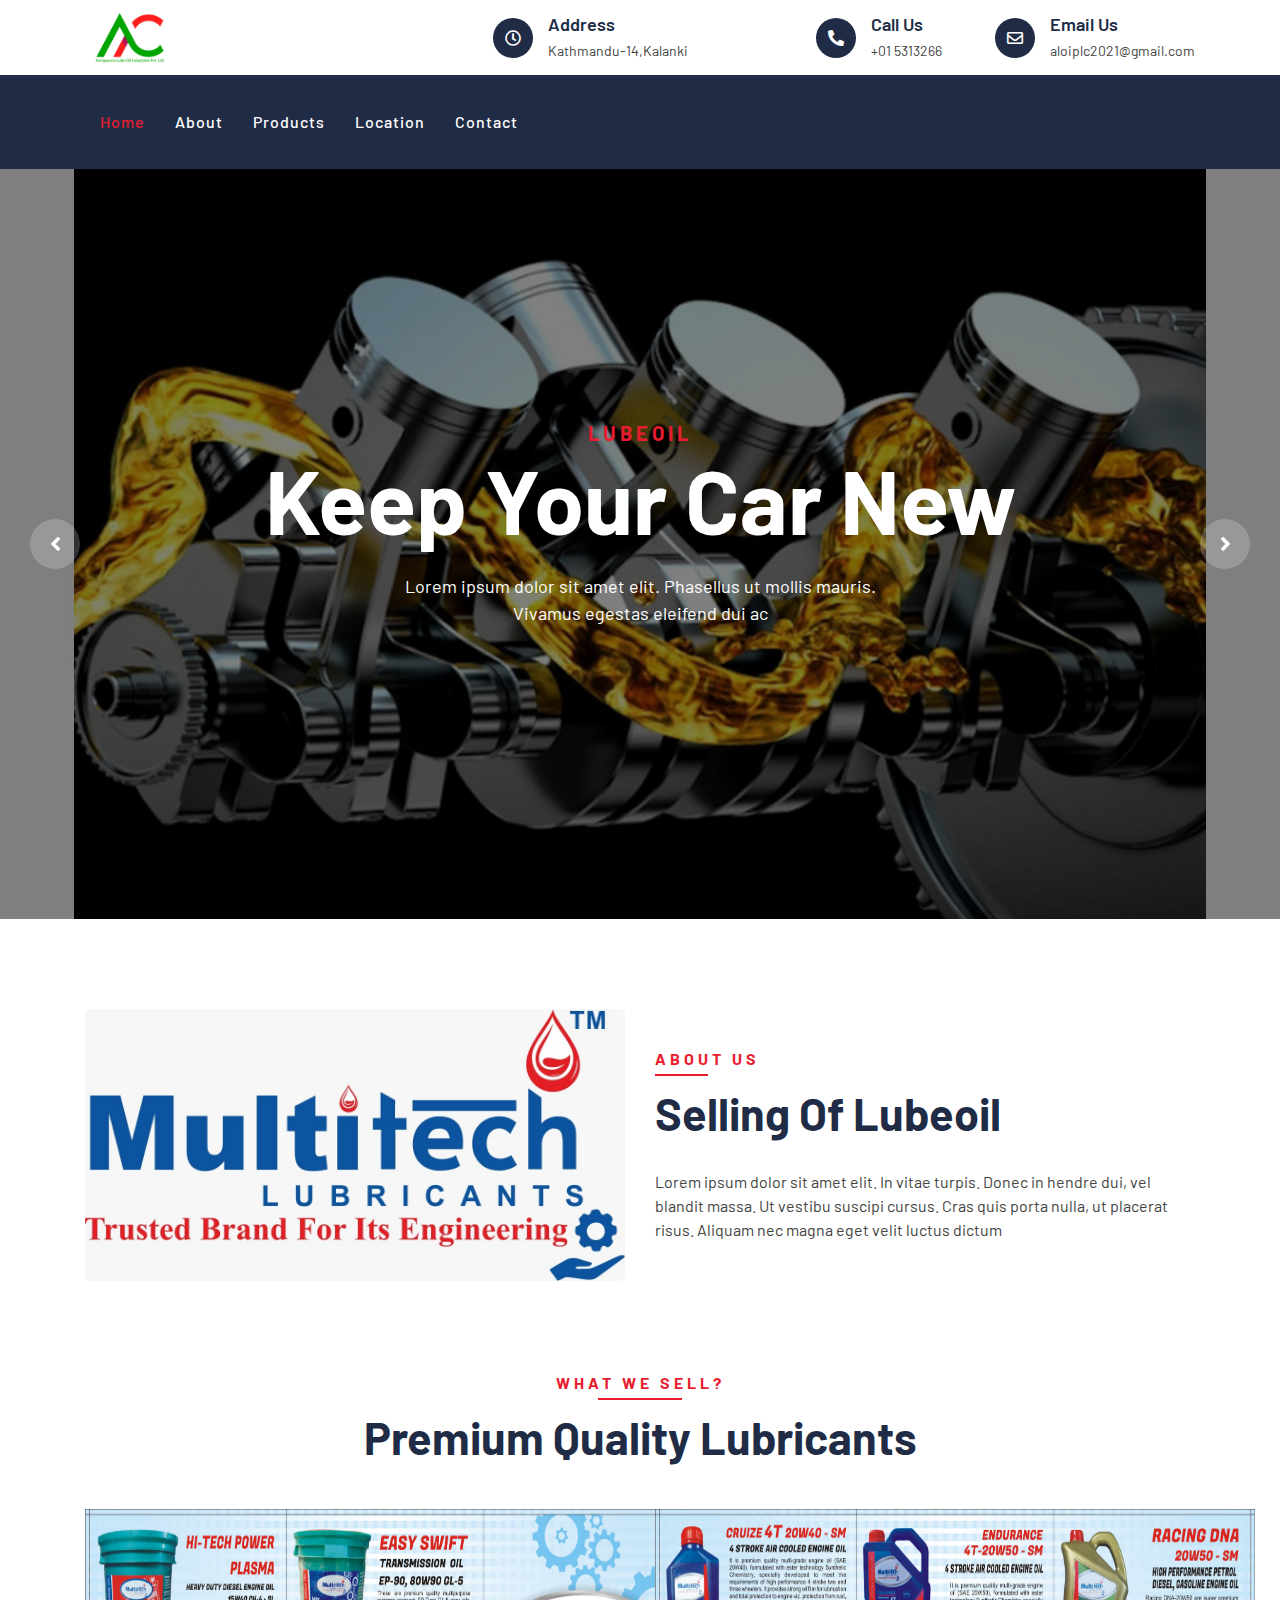
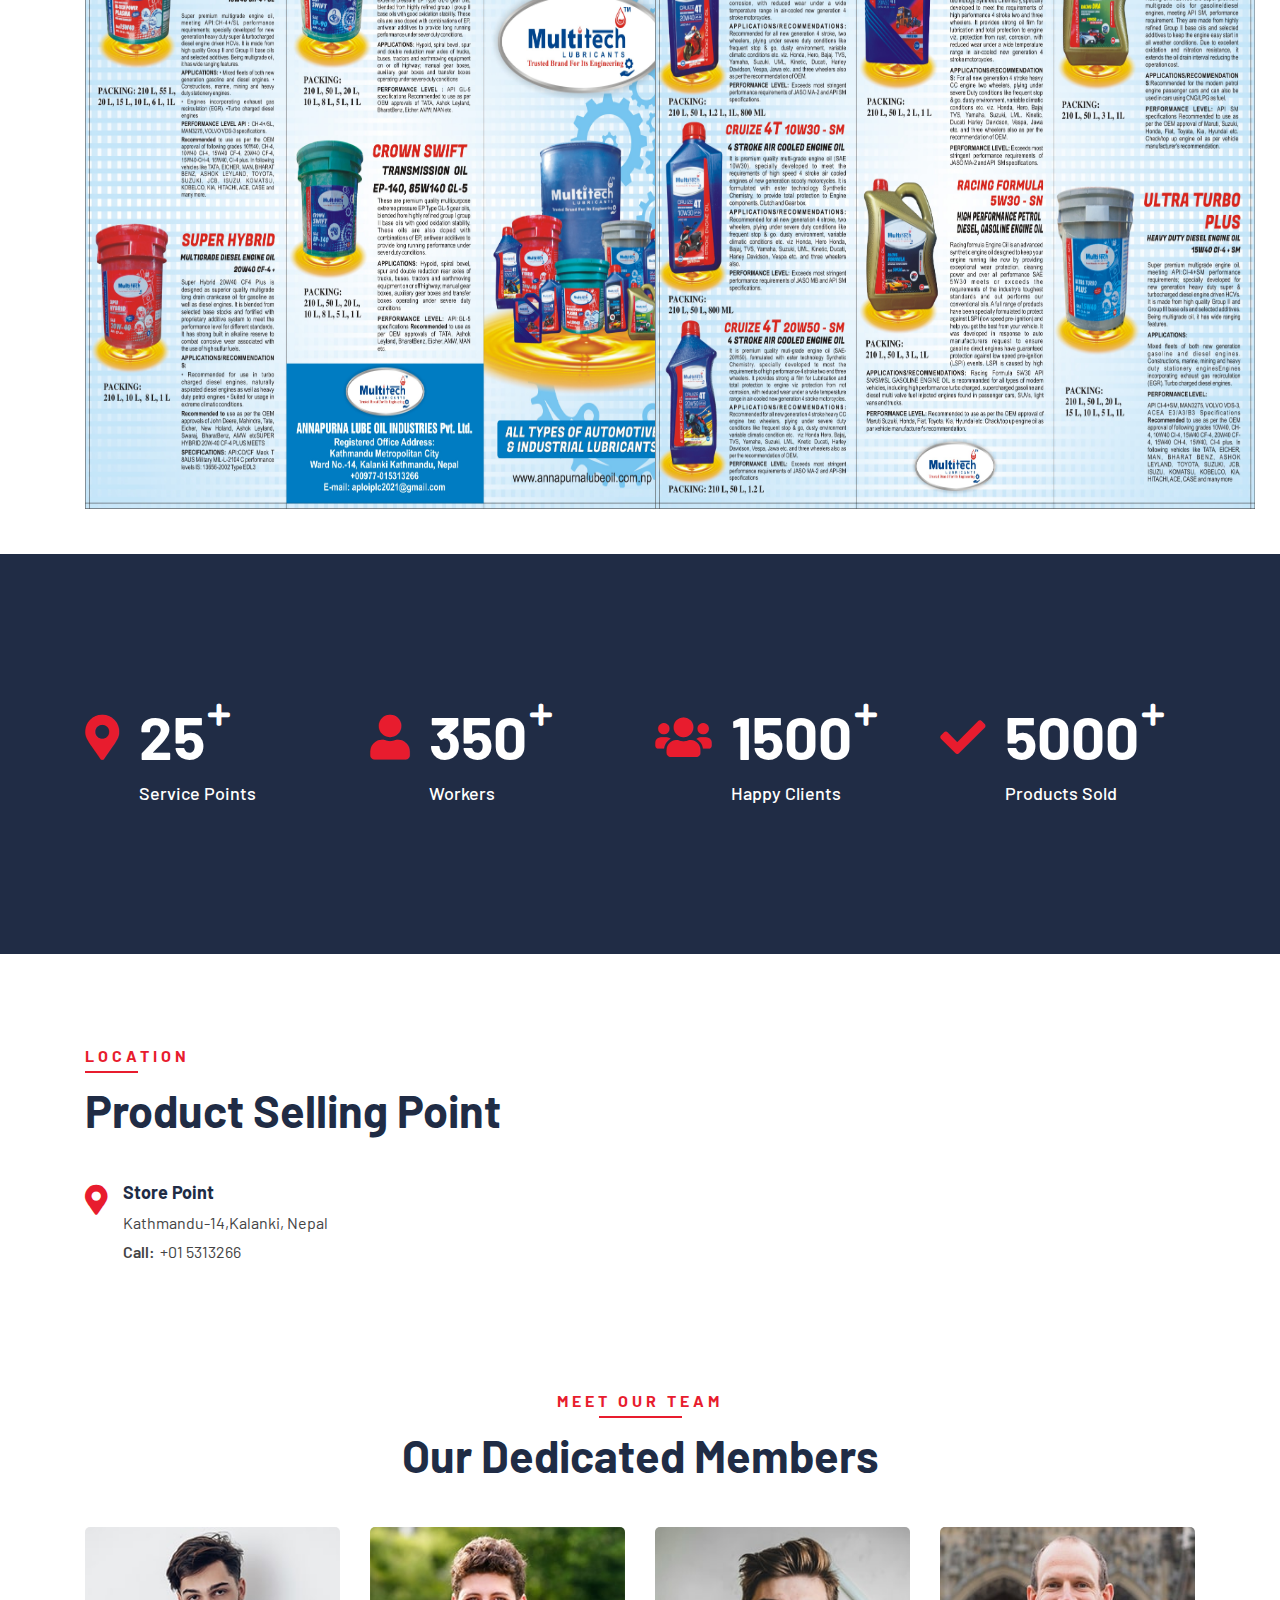
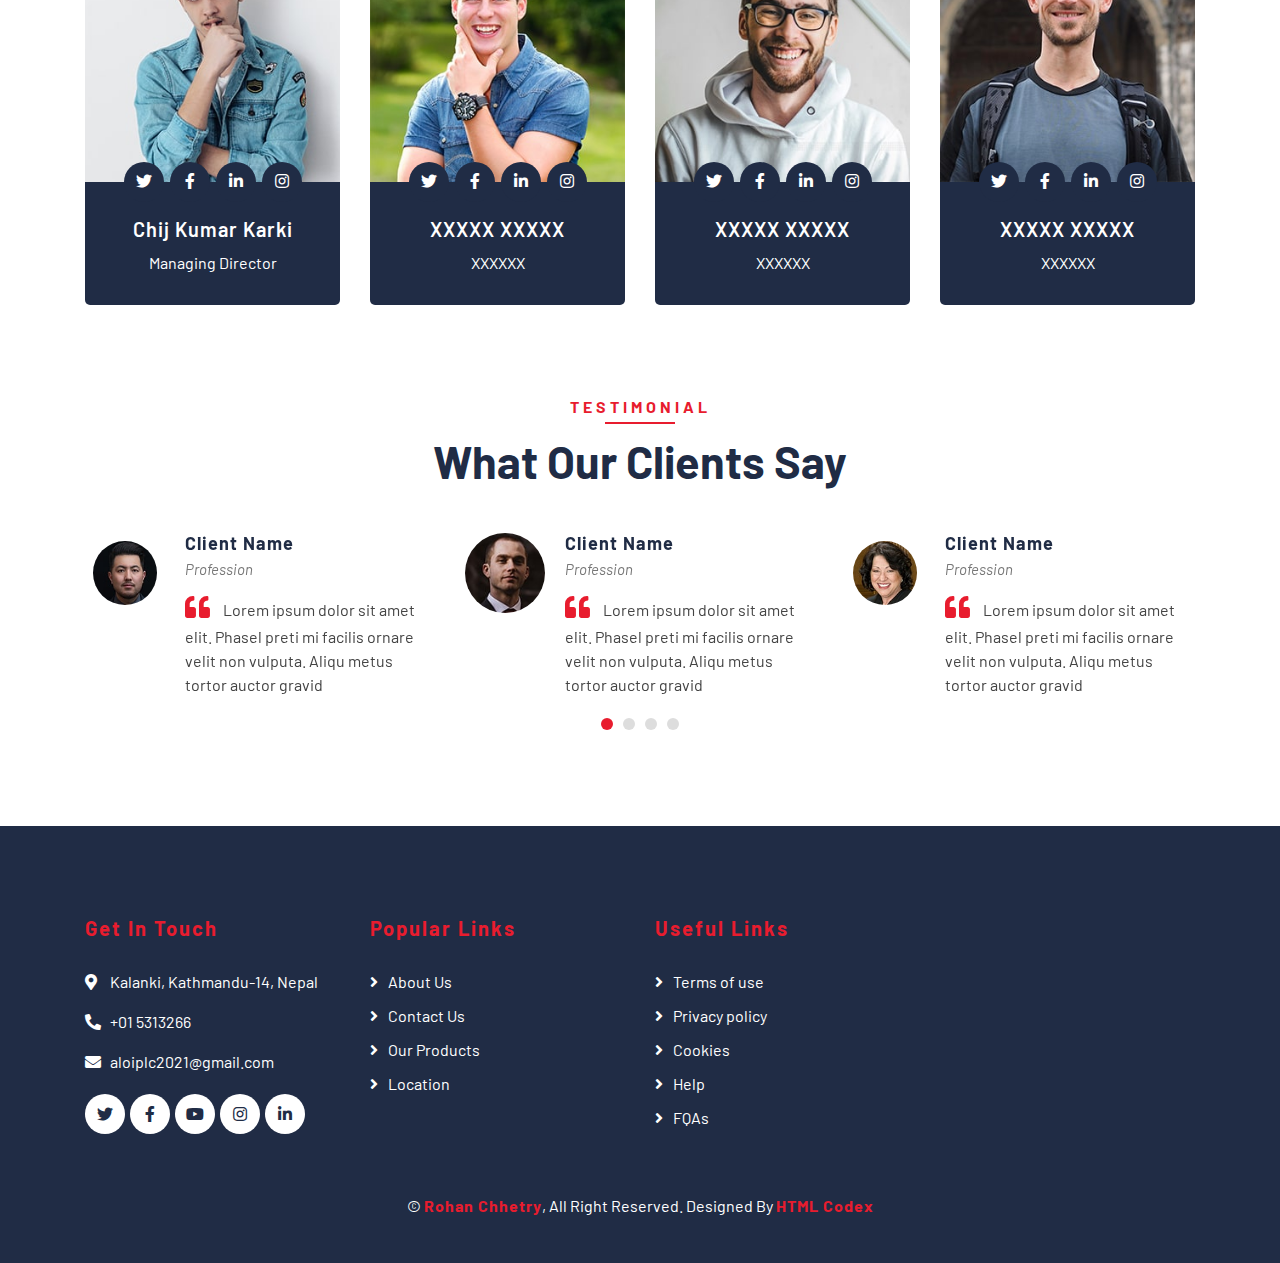
<file: index.html>
<!DOCTYPE html>
<html lang="en">
  <head>
    <meta charset="utf-8" />
    <title>Annapurna Lubeoil Industries</title>
    <meta content="width=device-width, initial-scale=1.0" name="viewport" />
    <meta content="Free Website Template" name="keywords" />
    <meta content="Free Website Template" name="description" />

    <!-- Favicon -->
    <link href="img/Company Logo.jpg" rel="icon" />

    <!-- Google Font -->
    <link
      href="https://fonts.googleapis.com/css2?family=Barlow:wght@400;500;600;700;800;900&display=swap"
      rel="stylesheet"
    />

    <!-- CSS Libraries -->
    <link
      href="https://stackpath.bootstrapcdn.com/bootstrap/4.4.1/css/bootstrap.min.css"
      rel="stylesheet"
    />
    <link
      href="https://cdnjs.cloudflare.com/ajax/libs/font-awesome/5.10.0/css/all.min.css"
      rel="stylesheet"
    />
    <link href="lib/flaticon/font/flaticon.css" rel="stylesheet" />
    <link href="lib/animate/animate.min.css" rel="stylesheet" />
    <link href="lib/owlcarousel/assets/owl.carousel.min.css" rel="stylesheet" />

    <!-- Template Stylesheet -->
    <link href="css/style.css" rel="stylesheet" />
  </head>

  <body>
    <!-- Top Bar Start -->
    <div class="top-bar">
      <div class="container">
        <div class="row align-items-center">
          <div class="col-lg-4 col-md-12">
            <div class="logo">
              <a href="index.html">
                <!-- <h1>Annapurna<span>Lubeoil/span></h1> -->
                <img src="img/Company Logo.jpg" alt="Logo" />
              </a>
            </div>
          </div>
          <div class="col-lg-8 col-md-7 d-none d-lg-block">
            <div class="row">
              <div class="col-4">
                <div class="top-bar-item">
                  <div class="top-bar-icon">
                    <i class="far fa-clock"></i>
                  </div>
                  <div class="top-bar-text">
                    <h3>Address</h3>
                    <p>Kathmandu-14,Kalanki</p>
                  </div>
                </div>
              </div>
              <div class="col-4">
                <div class="top-bar-item">
                  <div class="top-bar-icon">
                    <i class="fa fa-phone-alt"></i>
                  </div>
                  <div class="top-bar-text">
                    <h3>Call Us</h3>
                    <p>+01 5313266</p>
                  </div>
                </div>
              </div>
              <div class="col-4">
                <div class="top-bar-item">
                  <div class="top-bar-icon">
                    <i class="far fa-envelope"></i>
                  </div>
                  <div class="top-bar-text">
                    <h3>Email Us</h3>
                    <p>aloiplc2021@gmail.com</p>
                  </div>
                </div>
              </div>
            </div>
          </div>
        </div>
      </div>
    </div>
    <!-- Top Bar End -->

    <!-- Nav Bar Start -->
    <div class="nav-bar">
      <div class="container">
        <nav class="navbar navbar-expand-lg bg-dark navbar-dark">
          <a href="#" class="navbar-brand">MENU</a>
          <button
            type="button"
            class="navbar-toggler"
            data-toggle="collapse"
            data-target="#navbarCollapse"
          >
            <span class="navbar-toggler-icon"></span>
          </button>

          <div
            class="collapse navbar-collapse justify-content-between"
            id="navbarCollapse"
          >
            <div class="navbar-nav mr-auto">
              <a href="index.html" class="nav-item nav-link active">Home</a>
              <a href="about.html" class="nav-item nav-link">About</a>
              <a href="products.html" class="nav-item nav-link">Products</a>
              <a href="location.html" class="nav-item nav-link">Location</a>
              <a href="contact.html" class="nav-item nav-link">Contact</a>
            </div>
          </div>
        </nav>
      </div>
    </div>
    <!-- Nav Bar End -->

    <!-- Carousel Start -->
    <div class="carousel">
      <div class="container-fluid">
        <div class="owl-carousel">
          <div class="carousel-item">
            <div class="carousel-img">
              <img src="img/carousel-1.jpg" alt="Image" />
            </div>
            <div class="carousel-text">
              <h3>Lubeoil</h3>
              <h1>Keep your Car New</h1>
              <p>
                Lorem ipsum dolor sit amet elit. Phasellus ut mollis mauris.
                Vivamus egestas eleifend dui ac
              </p>
            </div>
          </div>
          <div class="carousel-item">
            <div class="carousel-img">
              <img src="img/carousel-2.jpg" alt="Image" />
            </div>
            <div class="carousel-text">
              <h3>Lubeoil 2</h3>
              <h1>Quality service for you</h1>
              <p>
                Morbi sagittis turpis id suscipit feugiat. Suspendisse eu augue
                urna. Morbi sagittis orci sodales
              </p>
            </div>
          </div>
          <div class="carousel-item">
            <div class="carousel-img">
              <img src="img/carousel-3.jpg" alt="Image" />
            </div>
            <div class="carousel-text">
              <h3>Lubeoil 3</h3>
              <h1>Keep machanical parts new</h1>
              <p>
                Sed ultrices, est eget feugiat accumsan, dui nibh egestas
                tortor, ut rhoncus nibh ligula euismod quam
              </p>
            </div>
          </div>
        </div>
      </div>
    </div>
    <!-- Carousel End -->

    <!-- About Start -->
    <div class="about">
      <div class="container">
        <div class="row align-items-center">
          <div class="col-lg-6">
            <div class="about-img">
              <img src="img/Multitech Logo.jpeg" alt="Image" />
            </div>
          </div>
          <div class="col-lg-6">
            <div class="section-header text-left">
              <p>About Us</p>
              <h2>Selling of Lubeoil</h2>
            </div>
            <div class="about-content">
              <p>
                Lorem ipsum dolor sit amet elit. In vitae turpis. Donec in
                hendre dui, vel blandit massa. Ut vestibu suscipi cursus. Cras
                quis porta nulla, ut placerat risus. Aliquam nec magna eget
                velit luctus dictum
              </p>
              <!-- <ul>
                <li><i class="far fa-check-circle"></i>Seats washing</li>
                <li><i class="far fa-check-circle"></i>Vacuum cleaning</li>
                <li>
                  <i class="far fa-check-circle"></i>Interior wet cleaning
                </li>
                <li><i class="far fa-check-circle"></i>Window wiping</li>
              </ul> -->
            </div>
          </div>
        </div>
      </div>
    </div>
    <!-- About End -->

    <!-- Products Start -->
    <div class="service">
      <div class="container">
        <div class="section-header text-center">
          <p>What We Sell?</p>
          <h2>Premium Quality Lubricants</h2>
        </div>
        <div class="row">
          <!-- <div class="col-lg-3 col-md-6"> -->
          <div class="col-md-6">
            <div class="team-item">
              <div class="team-img">
                <img
                  src="img/MULTI TECK FOLDER AAAAAA.jpg"
                  height="600px"
                  width="600"
                  alt="Image"
                />
              </div>
            </div>
          </div>
          <!-- </div> -->

          <div class="col-md-6">
            <div class="team-item">
              <div class="team-img">
                <img
                  src="img/MULTI TECK FOLDER AAAAAAAAAAA.jpg"
                  height="600px"
                  width="600"
                  alt="Image"
                />
              </div>
            </div>
          </div>
        </div>
      </div>
    </div>
    <!-- Product End -->

    <!-- Facts Start -->
    <div class="facts" data-parallax="scroll" data-image-src="img/facts.jpg">
      <div class="container">
        <div class="row">
          <div class="col-lg-3 col-md-6">
            <div class="facts-item">
              <i class="fa fa-map-marker-alt"></i>
              <div class="facts-text">
                <h3 data-toggle="counter-up">25</h3>
                <p>Service Points</p>
              </div>
            </div>
          </div>
          <div class="col-lg-3 col-md-6">
            <div class="facts-item">
              <i class="fa fa-user"></i>
              <div class="facts-text">
                <h3 data-toggle="counter-up">350</h3>
                <p>Workers</p>
              </div>
            </div>
          </div>
          <div class="col-lg-3 col-md-6">
            <div class="facts-item">
              <i class="fa fa-users"></i>
              <div class="facts-text">
                <h3 data-toggle="counter-up">1500</h3>
                <p>Happy Clients</p>
              </div>
            </div>
          </div>
          <div class="col-lg-3 col-md-6">
            <div class="facts-item">
              <i class="fa fa-check"></i>
              <div class="facts-text">
                <h3 data-toggle="counter-up">5000</h3>
                <p>Products Sold</p>
              </div>
            </div>
          </div>
        </div>
      </div>
    </div>
    <!-- Facts End -->

    <!-- Price Star

    <!-- Location Start -->
    <div class="location">
      <div class="container">
        <div class="row">
          <div class="col-lg-7">
            <div class="section-header text-left">
              <p>Location</p>
              <h2>Product Selling Point</h2>
            </div>
            <div class="row">
              <div class="col-md-6">
                <div class="location-item">
                  <i class="fa fa-map-marker-alt"></i>
                  <div class="location-text">
                    <h3>Store Point</h3>
                    <p>Kathmandu-14,Kalanki, Nepal</p>
                    <p><strong>Call:</strong>+01 5313266</p>
                  </div>
                </div>
              </div>
            </div>
          </div>
          <div class="col-md-2">
            <iframe
              src="https://www.google.com/maps/embed?pb=!1m18!1m12!1m3!1d3532.8165532410344!2d85.27619441442268!3d27.692064182798262!2m3!1f0!2f0!3f0!3m2!1i1024!2i768!4f13.1!3m3!1m2!1s0x39eb1870a6cd71d9%3A0x2042ab40e08a192c!2sKalanki%2014%2C%20Kathmandu%2044600!5e0!3m2!1sen!2snp!4v1677994282977!5m2!1sen!2snp"
              height="100%"
              width="400"
              style="border: 0"
              allowfullscreen=""
              loading="lazy"
              referrerpolicy="no-referrer-when-downgrade"
            ></iframe>
          </div>
        </div>
      </div>
    </div>
    <!-- Location End -->

    <!-- Team Start -->
    <div class="team">
      <div class="container">
        <div class="section-header text-center">
          <p>Meet Our Team</p>
          <h2>Our Dedicated Members</h2>
        </div>
        <div class="row">
          <div class="col-lg-3 col-md-6">
            <div class="team-item">
              <div class="team-img">
                <img src="img/team-1.jpg" alt="Team Image" />
              </div>
              <div class="team-text">
                <h2>Chij Kumar Karki</h2>
                <p>Managing Director</p>
                <div class="team-social">
                  <a href=""><i class="fab fa-twitter"></i></a>
                  <a href=""><i class="fab fa-facebook-f"></i></a>
                  <a href=""><i class="fab fa-linkedin-in"></i></a>
                  <a href=""><i class="fab fa-instagram"></i></a>
                </div>
              </div>
            </div>
          </div>
          <div class="col-lg-3 col-md-6">
            <div class="team-item">
              <div class="team-img">
                <img src="img/team-2.jpg" alt="Team Image" />
              </div>
              <div class="team-text">
                <h2>XXXXX XXXXX</h2>
                <p>XXXXXX</p>
                <div class="team-social">
                  <a href=""><i class="fab fa-twitter"></i></a>
                  <a href=""><i class="fab fa-facebook-f"></i></a>
                  <a href=""><i class="fab fa-linkedin-in"></i></a>
                  <a href=""><i class="fab fa-instagram"></i></a>
                </div>
              </div>
            </div>
          </div>
          <div class="col-lg-3 col-md-6">
            <div class="team-item">
              <div class="team-img">
                <img src="img/team-3.jpg" alt="Team Image" />
              </div>
              <div class="team-text">
                <h2>XXXXX XXXXX</h2>
                <p>XXXXXX</p>
                <div class="team-social">
                  <a href=""><i class="fab fa-twitter"></i></a>
                  <a href=""><i class="fab fa-facebook-f"></i></a>
                  <a href=""><i class="fab fa-linkedin-in"></i></a>
                  <a href=""><i class="fab fa-instagram"></i></a>
                </div>
              </div>
            </div>
          </div>
          <div class="col-lg-3 col-md-6">
            <div class="team-item">
              <div class="team-img">
                <img src="img/team-4.jpg" alt="Team Image" />
              </div>
              <div class="team-text">
                <h2>XXXXX XXXXX</h2>
                <p>XXXXXX</p>
                <div class="team-social">
                  <a href=""><i class="fab fa-twitter"></i></a>
                  <a href=""><i class="fab fa-facebook-f"></i></a>
                  <a href=""><i class="fab fa-linkedin-in"></i></a>
                  <a href=""><i class="fab fa-instagram"></i></a>
                </div>
              </div>
            </div>
          </div>
        </div>
      </div>
    </div>
    <!-- Team End -->

    <!-- Testimonial Start -->
    <div class="testimonial">
      <div class="container">
        <div class="section-header text-center">
          <p>Testimonial</p>
          <h2>What our clients say</h2>
        </div>
        <div class="owl-carousel testimonials-carousel">
          <div class="testimonial-item">
            <img src="img/testimonial-1.jpg" alt="Image" />
            <div class="testimonial-text">
              <h3>Client Name</h3>
              <h4>Profession</h4>
              <p>
                Lorem ipsum dolor sit amet elit. Phasel preti mi facilis ornare
                velit non vulputa. Aliqu metus tortor auctor gravid
              </p>
            </div>
          </div>
          <div class="testimonial-item">
            <img src="img/testimonial-2.jpg" alt="Image" />
            <div class="testimonial-text">
              <h3>Client Name</h3>
              <h4>Profession</h4>
              <p>
                Lorem ipsum dolor sit amet elit. Phasel preti mi facilis ornare
                velit non vulputa. Aliqu metus tortor auctor gravid
              </p>
            </div>
          </div>
          <div class="testimonial-item">
            <img src="img/testimonial-3.jpg" alt="Image" />
            <div class="testimonial-text">
              <h3>Client Name</h3>
              <h4>Profession</h4>
              <p>
                Lorem ipsum dolor sit amet elit. Phasel preti mi facilis ornare
                velit non vulputa. Aliqu metus tortor auctor gravid
              </p>
            </div>
          </div>
          <div class="testimonial-item">
            <img src="img/testimonial-4.jpg" alt="Image" />
            <div class="testimonial-text">
              <h3>Client Name</h3>
              <h4>Profession</h4>
              <p>
                Lorem ipsum dolor sit amet elit. Phasel preti mi facilis ornare
                velit non vulputa. Aliqu metus tortor auctor gravid
              </p>
            </div>
          </div>
        </div>
      </div>
    </div>
    <!-- Testimonial End -->

    <!-- Footer Start -->
    <div class="footer">
      <div class="container">
        <div class="row">
          <div class="col-lg-3 col-md-6">
            <div class="footer-contact">
              <h2>Get In Touch</h2>
              <p>
                <i class="fa fa-map-marker-alt"></i>Kalanki, Kathmandu-14, Nepal
              </p>
              <p><i class="fa fa-phone-alt"></i>+01 5313266</p>
              <p><i class="fa fa-envelope"></i>aloiplc2021@gmail.com</p>
              <div class="footer-social">
                <a class="btn" href="#"><i class="fab fa-twitter"></i></a>
                <a class="btn" href="#"><i class="fab fa-facebook-f"></i></a>
                <a class="btn" href="#"><i class="fab fa-youtube"></i></a>
                <a class="btn" href="#"><i class="fab fa-instagram"></i></a>
                <a class="btn" href="#"><i class="fab fa-linkedin-in"></i></a>
              </div>
            </div>
          </div>
          <div class="col-lg-3 col-md-6">
            <div class="footer-link">
              <h2>Popular Links</h2>
              <a href="">About Us</a>
              <a href="">Contact Us</a>
              <a href="">Our Products</a>
              <a href="">Location</a>
            </div>
          </div>
          <div class="col-lg-3 col-md-6">
            <div class="footer-link">
              <h2>Useful Links</h2>
              <a href="">Terms of use</a>
              <a href="">Privacy policy</a>
              <a href="">Cookies</a>
              <a href="">Help</a>
              <a href="">FQAs</a>
            </div>
          </div>
        </div>
      </div>
      <div class="container copyright">
        <p>
          &copy; <a href="rohanchhetry.com.np">Rohan Chhetry</a>, All Right
          Reserved. Designed By
          <a href="https://htmlcodex.com">HTML Codex</a>
        </p>
      </div>
    </div>
    <!-- Footer End -->

    <!-- Back to top button -->
    <a href="#" class="back-to-top"><i class="fa fa-chevron-up"></i></a>

    <!-- Pre Loader -->
    <div id="loader" class="show">
      <div class="loader"></div>
    </div>

    <!-- JavaScript Libraries -->
    <script src="https://code.jquery.com/jquery-3.4.1.min.js"></script>
    <script src="https://stackpath.bootstrapcdn.com/bootstrap/4.4.1/js/bootstrap.bundle.min.js"></script>
    <script src="lib/easing/easing.min.js"></script>
    <script src="lib/owlcarousel/owl.carousel.min.js"></script>
    <script src="lib/waypoints/waypoints.min.js"></script>
    <script src="lib/counterup/counterup.min.js"></script>

    <!-- Contact Javascript File -->
    <script src="mail/jqBootstrapValidation.min.js"></script>
    <script src="mail/contact.js"></script>

    <!-- Template Javascript -->
    <script src="js/main.js"></script>
  </body>
</html>
</file>
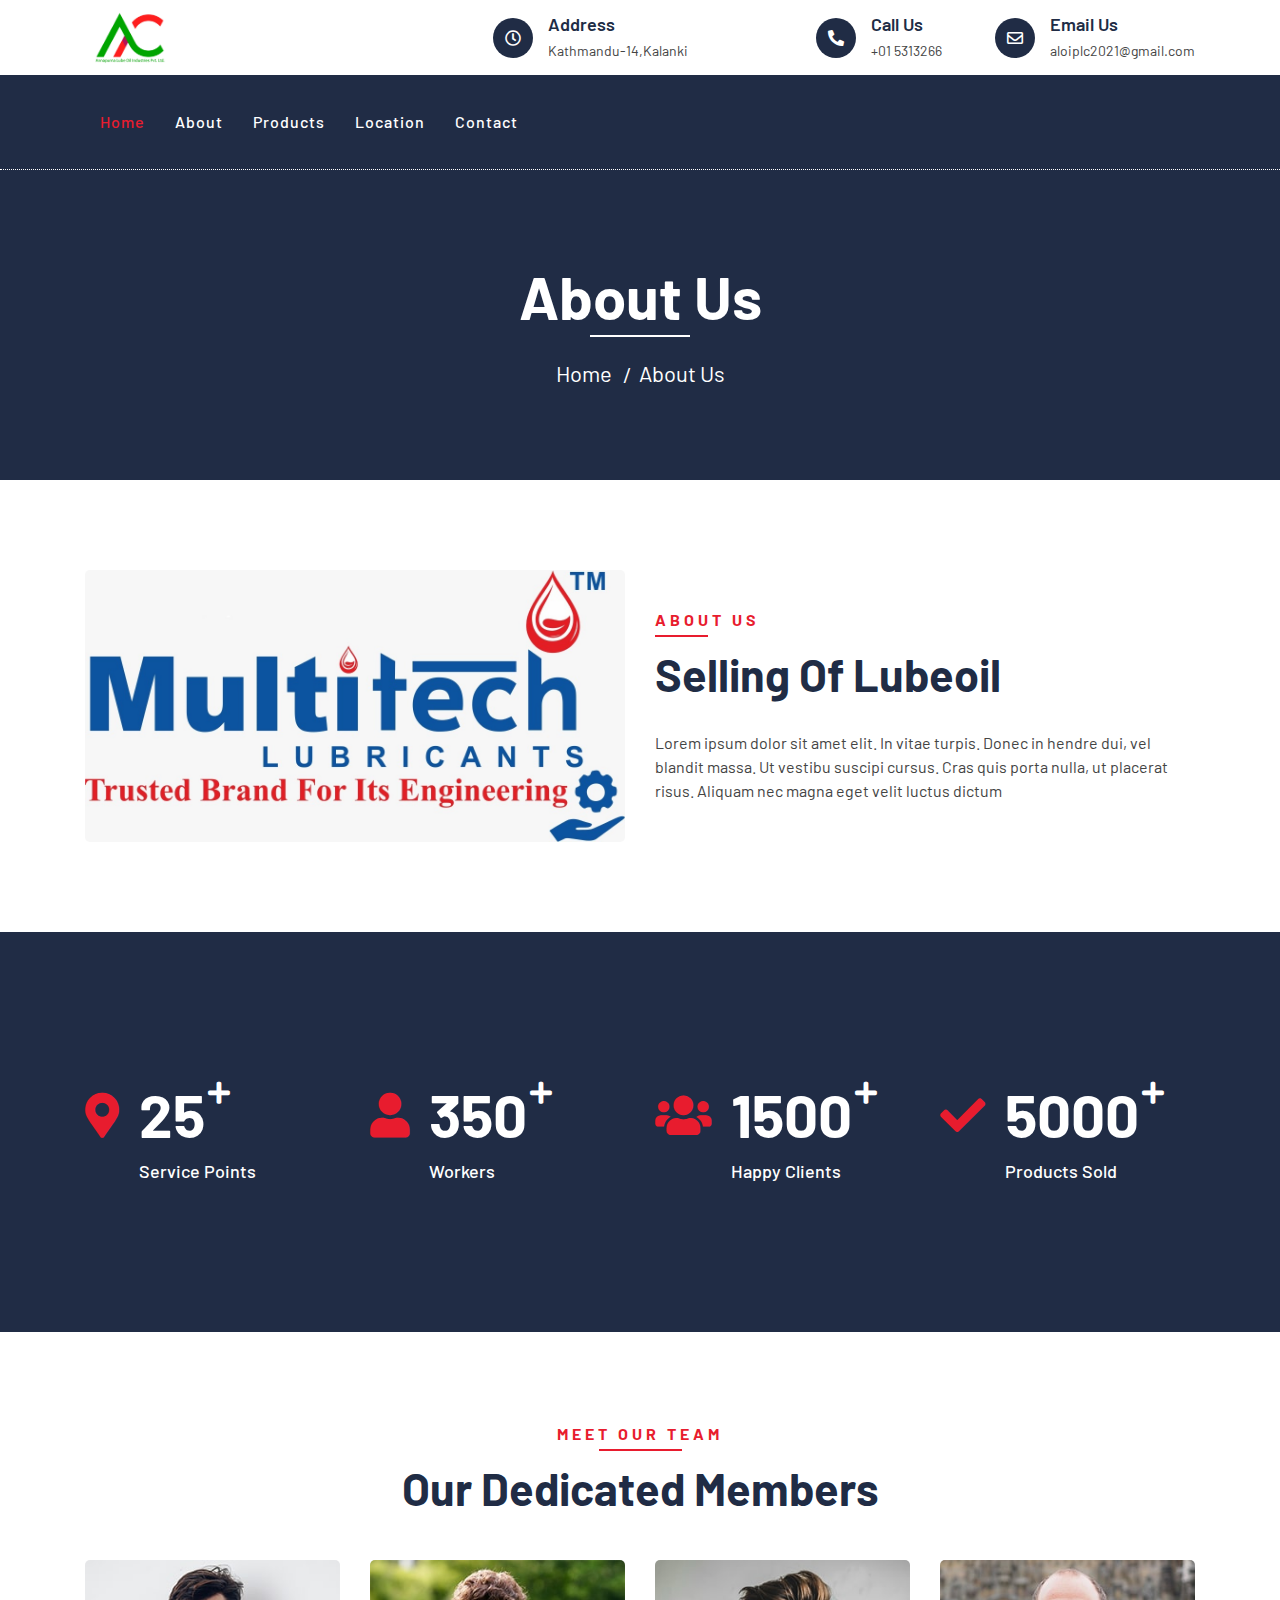
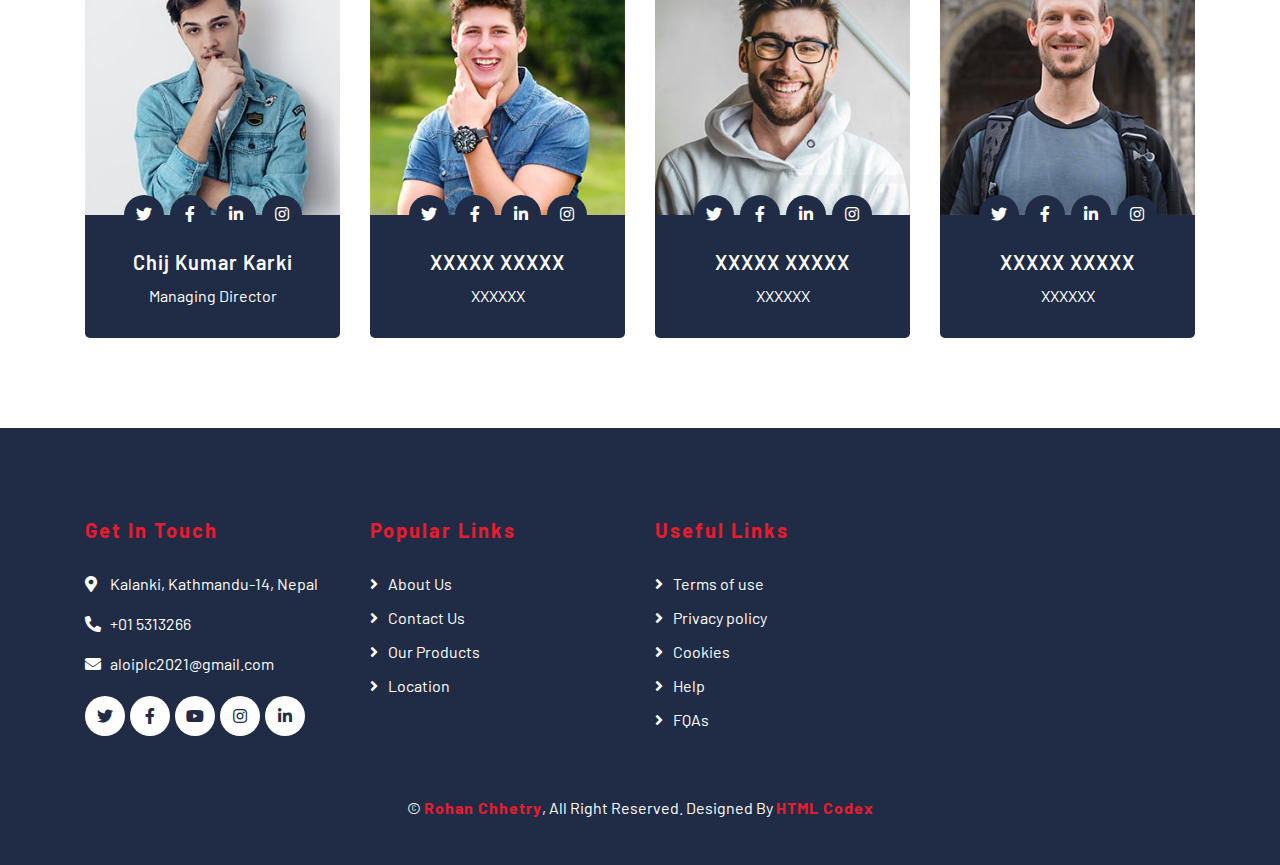
<file: about.html>
<!DOCTYPE html>
<html lang="en">
  <head>
    <meta charset="utf-8" />
    <title>Annapurna Lubeoil Industries</title>
    <meta content="width=device-width, initial-scale=1.0" name="viewport" />
    <meta content="Free Website Template" name="keywords" />
    <meta content="Free Website Template" name="description" />

    <!-- Favicon -->
    <link href="img/Company Logo.jpg" rel="icon" />

    <!-- Google Font -->
    <link
      href="https://fonts.googleapis.com/css2?family=Barlow:wght@400;500;600;700;800;900&display=swap"
      rel="stylesheet"
    />

    <!-- CSS Libraries -->
    <link
      href="https://stackpath.bootstrapcdn.com/bootstrap/4.4.1/css/bootstrap.min.css"
      rel="stylesheet"
    />
    <link
      href="https://cdnjs.cloudflare.com/ajax/libs/font-awesome/5.10.0/css/all.min.css"
      rel="stylesheet"
    />
    <link href="lib/flaticon/font/flaticon.css" rel="stylesheet" />
    <link href="lib/animate/animate.min.css" rel="stylesheet" />
    <link href="lib/owlcarousel/assets/owl.carousel.min.css" rel="stylesheet" />

    <!-- Template Stylesheet -->
    <link href="css/style.css" rel="stylesheet" />
  </head>

  <body>
    <!-- Top Bar Start -->
    <div class="top-bar">
      <div class="container">
        <div class="row align-items-center">
          <div class="col-lg-4 col-md-12">
            <div class="logo">
              <a href="index.html">
                <!-- <h1>Annapurna<span>Lubeoil/span></h1> -->
                <img src="img/Company Logo.jpg" alt="Logo" />
              </a>
            </div>
          </div>
          <div class="col-lg-8 col-md-7 d-none d-lg-block">
            <div class="row">
              <div class="col-4">
                <div class="top-bar-item">
                  <div class="top-bar-icon">
                    <i class="far fa-clock"></i>
                  </div>
                  <div class="top-bar-text">
                    <h3>Address</h3>
                    <p>Kathmandu-14,Kalanki</p>
                  </div>
                </div>
              </div>
              <div class="col-4">
                <div class="top-bar-item">
                  <div class="top-bar-icon">
                    <i class="fa fa-phone-alt"></i>
                  </div>
                  <div class="top-bar-text">
                    <h3>Call Us</h3>
                    <p>+01 5313266</p>
                  </div>
                </div>
              </div>
              <div class="col-4">
                <div class="top-bar-item">
                  <div class="top-bar-icon">
                    <i class="far fa-envelope"></i>
                  </div>
                  <div class="top-bar-text">
                    <h3>Email Us</h3>
                    <p>aloiplc2021@gmail.com</p>
                  </div>
                </div>
              </div>
            </div>
          </div>
        </div>
      </div>
    </div>
    <!-- Top Bar End -->

    <!-- Nav Bar Start -->
    <div class="nav-bar">
      <div class="container">
        <nav class="navbar navbar-expand-lg bg-dark navbar-dark">
          <a href="#" class="navbar-brand">MENU</a>
          <button
            type="button"
            class="navbar-toggler"
            data-toggle="collapse"
            data-target="#navbarCollapse"
          >
            <span class="navbar-toggler-icon"></span>
          </button>

          <div
            class="collapse navbar-collapse justify-content-between"
            id="navbarCollapse"
          >
            <div class="navbar-nav mr-auto">
              <a href="index.html" class="nav-item nav-link active">Home</a>
              <a href="about.html" class="nav-item nav-link">About</a>
              <a href="products.html" class="nav-item nav-link">Products</a>
              <a href="location.html" class="nav-item nav-link">Location</a>
              <a href="contact.html" class="nav-item nav-link">Contact</a>
            </div>
          </div>
        </nav>
      </div>
    </div>
    <!-- Nav Bar End -->

    <!-- Page Header Start -->
    <div class="page-header">
      <div class="container">
        <div class="row">
          <div class="col-12">
            <h2>About Us</h2>
          </div>
          <div class="col-12">
            <a href="">Home</a>
            <a href="">About Us</a>
          </div>
        </div>
      </div>
    </div>
    <!-- Page Header End -->

    <!-- About Start -->
    <div class="about">
      <div class="container">
        <div class="row align-items-center">
          <div class="col-lg-6">
            <div class="about-img">
              <img src="img/Multitech Logo.jpeg" alt="Image" />
            </div>
          </div>
          <div class="col-lg-6">
            <div class="section-header text-left">
              <p>About Us</p>
              <h2>Selling of Lubeoil</h2>
            </div>
            <div class="about-content">
              <p>
                Lorem ipsum dolor sit amet elit. In vitae turpis. Donec in
                hendre dui, vel blandit massa. Ut vestibu suscipi cursus. Cras
                quis porta nulla, ut placerat risus. Aliquam nec magna eget
                velit luctus dictum
              </p>
              <!-- <ul>
                  <li><i class="far fa-check-circle"></i>Seats washing</li>
                  <li><i class="far fa-check-circle"></i>Vacuum cleaning</li>
                  <li>
                    <i class="far fa-check-circle"></i>Interior wet cleaning
                  </li>
                  <li><i class="far fa-check-circle"></i>Window wiping</li>
                </ul> -->
            </div>
          </div>
        </div>
      </div>
    </div>
    <!-- About End -->

    <!-- Facts Start -->
    <div class="facts" data-parallax="scroll" data-image-src="img/facts.jpg">
      <div class="container">
        <div class="row">
          <div class="col-lg-3 col-md-6">
            <div class="facts-item">
              <i class="fa fa-map-marker-alt"></i>
              <div class="facts-text">
                <h3 data-toggle="counter-up">25</h3>
                <p>Service Points</p>
              </div>
            </div>
          </div>
          <div class="col-lg-3 col-md-6">
            <div class="facts-item">
              <i class="fa fa-user"></i>
              <div class="facts-text">
                <h3 data-toggle="counter-up">350</h3>
                <p>Workers</p>
              </div>
            </div>
          </div>
          <div class="col-lg-3 col-md-6">
            <div class="facts-item">
              <i class="fa fa-users"></i>
              <div class="facts-text">
                <h3 data-toggle="counter-up">1500</h3>
                <p>Happy Clients</p>
              </div>
            </div>
          </div>
          <div class="col-lg-3 col-md-6">
            <div class="facts-item">
              <i class="fa fa-check"></i>
              <div class="facts-text">
                <h3 data-toggle="counter-up">5000</h3>
                <p>Products Sold</p>
              </div>
            </div>
          </div>
        </div>
      </div>
    </div>
    <!-- Facts End -->

    <!-- Team Start -->
    <div class="team">
      <div class="container">
        <div class="section-header text-center">
          <p>Meet Our Team</p>
          <h2>Our Dedicated Members</h2>
        </div>
        <div class="row">
          <div class="col-lg-3 col-md-6">
            <div class="team-item">
              <div class="team-img">
                <img src="img/team-1.jpg" alt="Team Image" />
              </div>
              <div class="team-text">
                <h2>Chij Kumar Karki</h2>
                <p>Managing Director</p>
                <div class="team-social">
                  <a href=""><i class="fab fa-twitter"></i></a>
                  <a href=""><i class="fab fa-facebook-f"></i></a>
                  <a href=""><i class="fab fa-linkedin-in"></i></a>
                  <a href=""><i class="fab fa-instagram"></i></a>
                </div>
              </div>
            </div>
          </div>
          <div class="col-lg-3 col-md-6">
            <div class="team-item">
              <div class="team-img">
                <img src="img/team-2.jpg" alt="Team Image" />
              </div>
              <div class="team-text">
                <h2>XXXXX XXXXX</h2>
                <p>XXXXXX</p>
                <div class="team-social">
                  <a href=""><i class="fab fa-twitter"></i></a>
                  <a href=""><i class="fab fa-facebook-f"></i></a>
                  <a href=""><i class="fab fa-linkedin-in"></i></a>
                  <a href=""><i class="fab fa-instagram"></i></a>
                </div>
              </div>
            </div>
          </div>
          <div class="col-lg-3 col-md-6">
            <div class="team-item">
              <div class="team-img">
                <img src="img/team-3.jpg" alt="Team Image" />
              </div>
              <div class="team-text">
                <h2>XXXXX XXXXX</h2>
                <p>XXXXXX</p>
                <div class="team-social">
                  <a href=""><i class="fab fa-twitter"></i></a>
                  <a href=""><i class="fab fa-facebook-f"></i></a>
                  <a href=""><i class="fab fa-linkedin-in"></i></a>
                  <a href=""><i class="fab fa-instagram"></i></a>
                </div>
              </div>
            </div>
          </div>
          <div class="col-lg-3 col-md-6">
            <div class="team-item">
              <div class="team-img">
                <img src="img/team-4.jpg" alt="Team Image" />
              </div>
              <div class="team-text">
                <h2>XXXXX XXXXX</h2>
                <p>XXXXXX</p>
                <div class="team-social">
                  <a href=""><i class="fab fa-twitter"></i></a>
                  <a href=""><i class="fab fa-facebook-f"></i></a>
                  <a href=""><i class="fab fa-linkedin-in"></i></a>
                  <a href=""><i class="fab fa-instagram"></i></a>
                </div>
              </div>
            </div>
          </div>
        </div>
      </div>
    </div>
    <!-- Team End -->

    <!-- Footer Start -->
    <div class="footer">
      <div class="container">
        <div class="row">
          <div class="col-lg-3 col-md-6">
            <div class="footer-contact">
              <h2>Get In Touch</h2>
              <p>
                <i class="fa fa-map-marker-alt"></i>Kalanki, Kathmandu-14, Nepal
              </p>
              <p><i class="fa fa-phone-alt"></i>+01 5313266</p>
              <p><i class="fa fa-envelope"></i>aloiplc2021@gmail.com</p>
              <div class="footer-social">
                <a class="btn" href="#"><i class="fab fa-twitter"></i></a>
                <a class="btn" href="#"><i class="fab fa-facebook-f"></i></a>
                <a class="btn" href="#"><i class="fab fa-youtube"></i></a>
                <a class="btn" href="#"><i class="fab fa-instagram"></i></a>
                <a class="btn" href="#"><i class="fab fa-linkedin-in"></i></a>
              </div>
            </div>
          </div>
          <div class="col-lg-3 col-md-6">
            <div class="footer-link">
              <h2>Popular Links</h2>
              <a href="">About Us</a>
              <a href="">Contact Us</a>
              <a href="">Our Products</a>
              <a href="">Location</a>
            </div>
          </div>
          <div class="col-lg-3 col-md-6">
            <div class="footer-link">
              <h2>Useful Links</h2>
              <a href="">Terms of use</a>
              <a href="">Privacy policy</a>
              <a href="">Cookies</a>
              <a href="">Help</a>
              <a href="">FQAs</a>
            </div>
          </div>
        </div>
      </div>
      <div class="container copyright">
        <p>
          &copy; <a href="rohanchhetry.com.np">Rohan Chhetry</a>, All Right
          Reserved. Designed By
          <a href="https://htmlcodex.com">HTML Codex</a>
        </p>
      </div>
    </div>
    <!-- Footer End -->

    <!-- Back to top button -->
    <a href="#" class="back-to-top"><i class="fa fa-chevron-up"></i></a>

    <!-- Pre Loader -->
    <div id="loader" class="show">
      <div class="loader"></div>
    </div>

    <!-- JavaScript Libraries -->
    <script src="https://code.jquery.com/jquery-3.4.1.min.js"></script>
    <script src="https://stackpath.bootstrapcdn.com/bootstrap/4.4.1/js/bootstrap.bundle.min.js"></script>
    <script src="lib/easing/easing.min.js"></script>
    <script src="lib/owlcarousel/owl.carousel.min.js"></script>
    <script src="lib/waypoints/waypoints.min.js"></script>
    <script src="lib/counterup/counterup.min.js"></script>

    <!-- Contact Javascript File -->
    <script src="mail/jqBootstrapValidation.min.js"></script>
    <script src="mail/contact.js"></script>

    <!-- Template Javascript -->
    <script src="js/main.js"></script>
  </body>
</html>
</file>
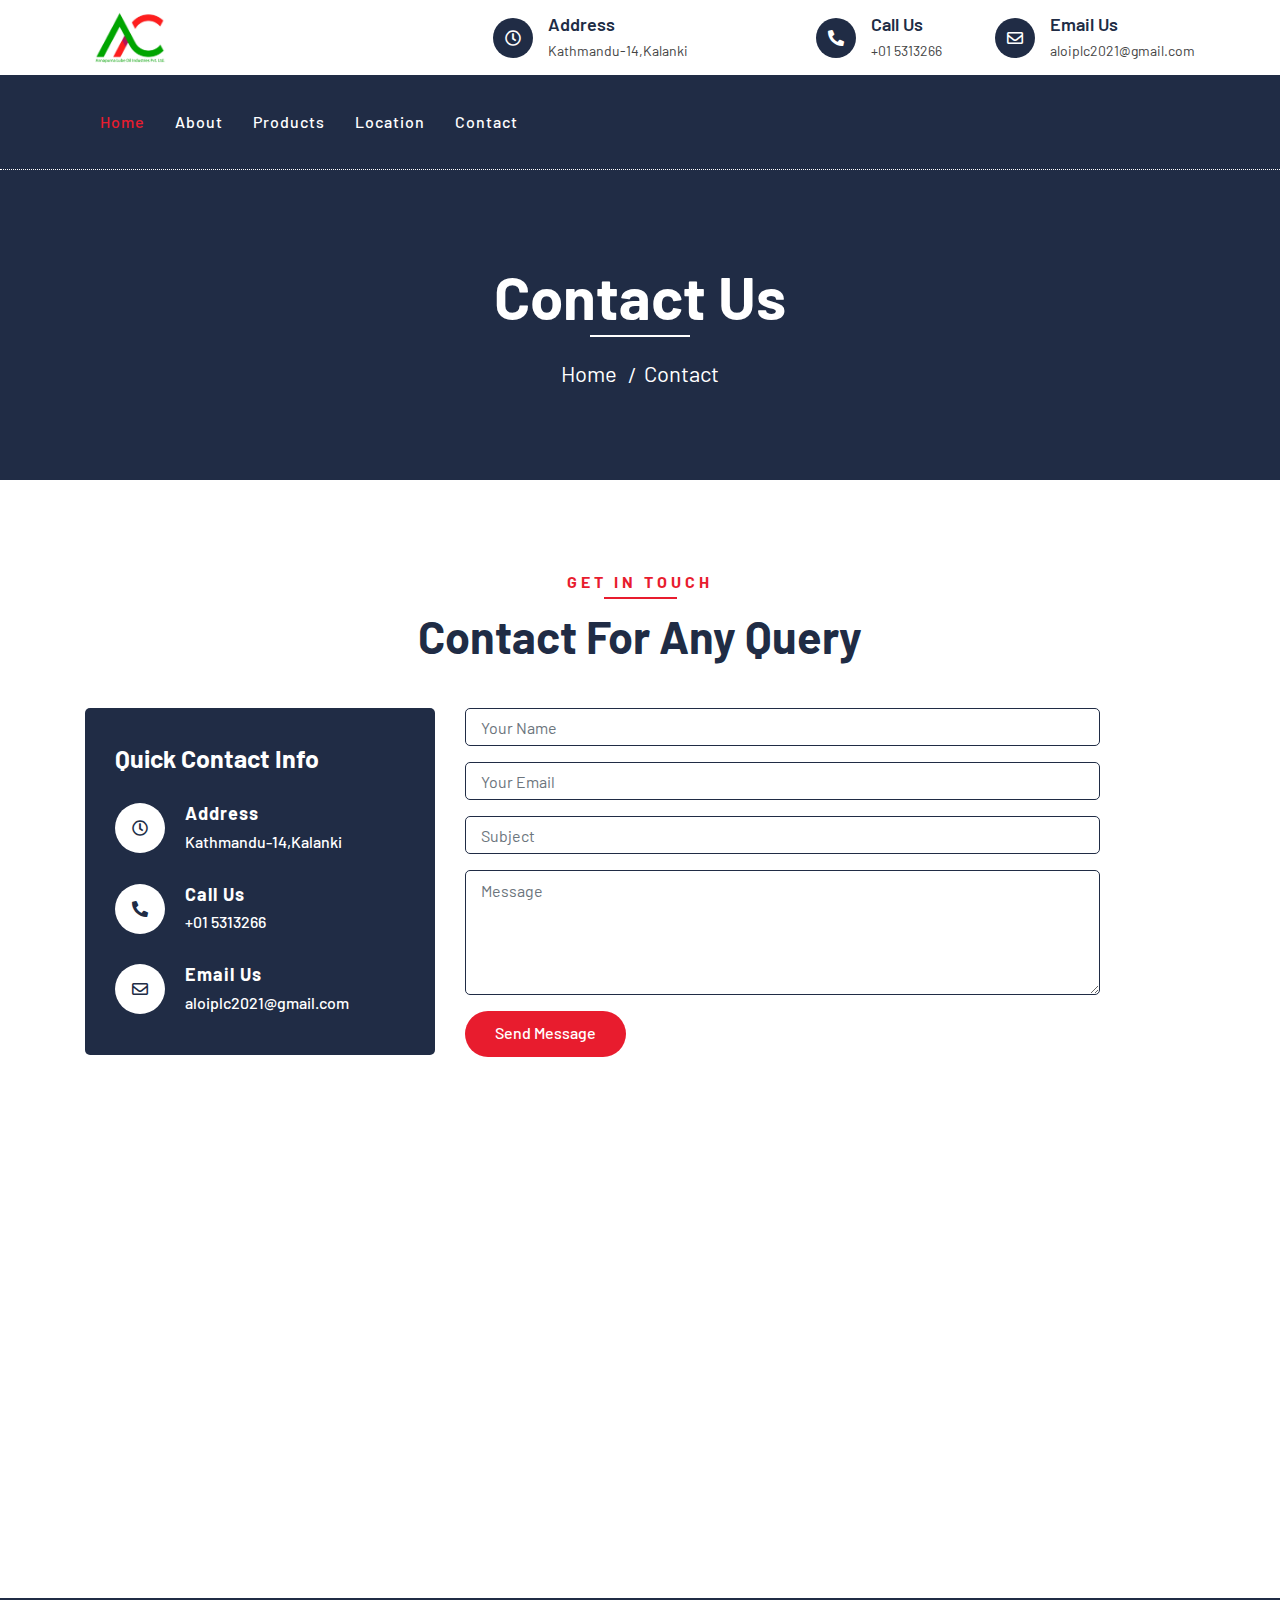
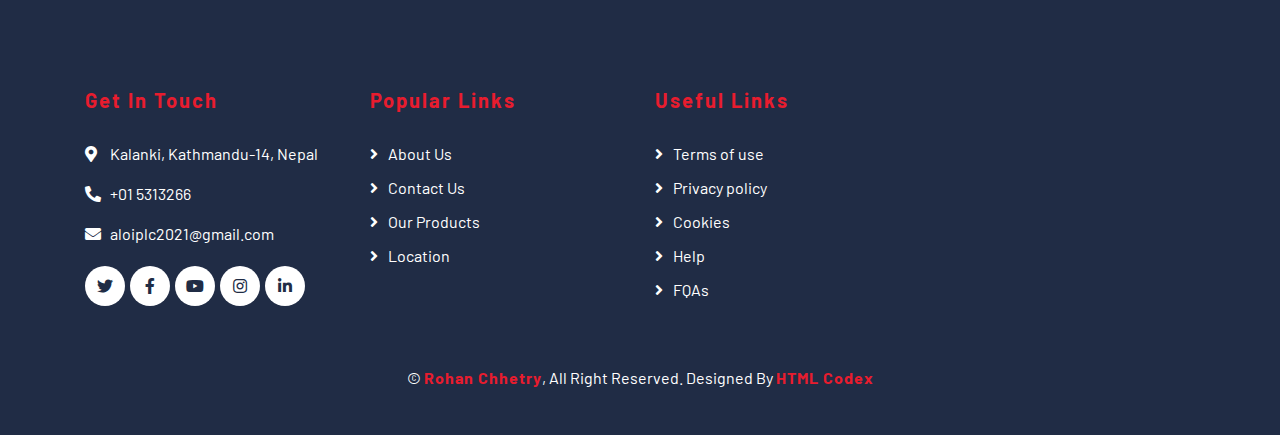
<file: contact.html>
<!DOCTYPE html>
<html lang="en">
  <head>
    <meta charset="utf-8" />
    <title>Annapurna Lubeoil Industries</title>
    <meta content="width=device-width, initial-scale=1.0" name="viewport" />
    <meta content="Free Website Template" name="keywords" />
    <meta content="Free Website Template" name="description" />

    <!-- Favicon -->
    <link href="img/Company Logo.jpg" rel="icon" />

    <!-- Google Font -->
    <link
      href="https://fonts.googleapis.com/css2?family=Barlow:wght@400;500;600;700;800;900&display=swap"
      rel="stylesheet"
    />

    <!-- CSS Libraries -->
    <link
      href="https://stackpath.bootstrapcdn.com/bootstrap/4.4.1/css/bootstrap.min.css"
      rel="stylesheet"
    />
    <link
      href="https://cdnjs.cloudflare.com/ajax/libs/font-awesome/5.10.0/css/all.min.css"
      rel="stylesheet"
    />
    <link href="lib/flaticon/font/flaticon.css" rel="stylesheet" />
    <link href="lib/animate/animate.min.css" rel="stylesheet" />
    <link href="lib/owlcarousel/assets/owl.carousel.min.css" rel="stylesheet" />

    <!-- Template Stylesheet -->
    <link href="css/style.css" rel="stylesheet" />
  </head>

  <body>
    <!-- Top Bar Start -->
    <div class="top-bar">
      <div class="container">
        <div class="row align-items-center">
          <div class="col-lg-4 col-md-12">
            <div class="logo">
              <a href="index.html">
                <!-- <h1>Annapurna<span>Lubeoil/span></h1> -->
                <img src="img/Company Logo.jpg" alt="Logo" />
              </a>
            </div>
          </div>
          <div class="col-lg-8 col-md-7 d-none d-lg-block">
            <div class="row">
              <div class="col-4">
                <div class="top-bar-item">
                  <div class="top-bar-icon">
                    <i class="far fa-clock"></i>
                  </div>
                  <div class="top-bar-text">
                    <h3>Address</h3>
                    <p>Kathmandu-14,Kalanki</p>
                  </div>
                </div>
              </div>
              <div class="col-4">
                <div class="top-bar-item">
                  <div class="top-bar-icon">
                    <i class="fa fa-phone-alt"></i>
                  </div>
                  <div class="top-bar-text">
                    <h3>Call Us</h3>
                    <p>+01 5313266</p>
                  </div>
                </div>
              </div>
              <div class="col-4">
                <div class="top-bar-item">
                  <div class="top-bar-icon">
                    <i class="far fa-envelope"></i>
                  </div>
                  <div class="top-bar-text">
                    <h3>Email Us</h3>
                    <p>aloiplc2021@gmail.com</p>
                  </div>
                </div>
              </div>
            </div>
          </div>
        </div>
      </div>
    </div>
    <!-- Top Bar End -->

    <!-- Nav Bar Start -->
    <div class="nav-bar">
      <div class="container">
        <nav class="navbar navbar-expand-lg bg-dark navbar-dark">
          <a href="#" class="navbar-brand">MENU</a>
          <button
            type="button"
            class="navbar-toggler"
            data-toggle="collapse"
            data-target="#navbarCollapse"
          >
            <span class="navbar-toggler-icon"></span>
          </button>

          <div
            class="collapse navbar-collapse justify-content-between"
            id="navbarCollapse"
          >
            <div class="navbar-nav mr-auto">
              <a href="index.html" class="nav-item nav-link active">Home</a>
              <a href="about.html" class="nav-item nav-link">About</a>
              <a href="products.html" class="nav-item nav-link">Products</a>
              <a href="location.html" class="nav-item nav-link">Location</a>
              <a href="contact.html" class="nav-item nav-link">Contact</a>
            </div>
          </div>
        </nav>
      </div>
    </div>
    <!-- Nav Bar End -->

    <!-- Page Header Start -->
    <div class="page-header">
      <div class="container">
        <div class="row">
          <div class="col-12">
            <h2>Contact Us</h2>
          </div>
          <div class="col-12">
            <a href="">Home</a>
            <a href="">Contact</a>
          </div>
        </div>
      </div>
    </div>
    <!-- Page Header End -->

    <!-- Contact Start -->
    <div class="contact">
      <div class="container">
        <div class="section-header text-center">
          <p>Get In Touch</p>
          <h2>Contact for any query</h2>
        </div>
        <div class="row">
          <div class="col-md-4">
            <div class="contact-info">
              <h2>Quick Contact Info</h2>
              <div class="contact-info-item">
                <div class="contact-info-icon">
                  <i class="far fa-clock"></i>
                </div>
                <div class="contact-info-text">
                  <h3>Address</h3>
                  <p>Kathmandu-14,Kalanki</p>
                </div>
              </div>
              <div class="contact-info-item">
                <div class="contact-info-icon">
                  <i class="fa fa-phone-alt"></i>
                </div>
                <div class="contact-info-text">
                  <h3>Call Us</h3>
                  <p>+01 5313266</p>
                </div>
              </div>
              <div class="contact-info-item">
                <div class="contact-info-icon">
                  <i class="far fa-envelope"></i>
                </div>
                <div class="contact-info-text">
                  <h3>Email Us</h3>
                  <p>aloiplc2021@gmail.com</p>
                </div>
              </div>
            </div>
          </div>
          <div class="col-md-7">
            <div class="contact-form">
              <div id="success"></div>
              <form name="sentMessage" id="contactForm" novalidate="novalidate">
                <div class="control-group">
                  <input
                    type="text"
                    class="form-control"
                    id="name"
                    placeholder="Your Name"
                    required="required"
                    data-validation-required-message="Please enter your name"
                  />
                  <p class="help-block text-danger"></p>
                </div>
                <div class="control-group">
                  <input
                    type="email"
                    class="form-control"
                    id="email"
                    placeholder="Your Email"
                    required="required"
                    data-validation-required-message="Please enter your email"
                  />
                  <p class="help-block text-danger"></p>
                </div>
                <div class="control-group">
                  <input
                    type="text"
                    class="form-control"
                    id="subject"
                    placeholder="Subject"
                    required="required"
                    data-validation-required-message="Please enter a subject"
                  />
                  <p class="help-block text-danger"></p>
                </div>
                <div class="control-group">
                  <textarea
                    class="form-control"
                    id="message"
                    placeholder="Message"
                    required="required"
                    data-validation-required-message="Please enter your message"
                  ></textarea>
                  <p class="help-block text-danger"></p>
                </div>
                <div>
                  <button
                    class="btn btn-custom"
                    type="submit"
                    id="sendMessageButton"
                  >
                    Send Message
                  </button>
                </div>
              </form>
            </div>
          </div>
          <div class="col-md-12">
            <iframe
              src="https://www.google.com/maps/embed?pb=!1m18!1m12!1m3!1d3532.8165532410344!2d85.27619441442268!3d27.692064182798262!2m3!1f0!2f0!3f0!3m2!1i1024!2i768!4f13.1!3m3!1m2!1s0x39eb1870a6cd71d9%3A0x2042ab40e08a192c!2sKalanki%2014%2C%20Kathmandu%2044600!5e0!3m2!1sen!2snp!4v1677994282977!5m2!1sen!2snp"
              width="600"
              height="450"
              style="border: 0"
              allowfullscreen=""
              loading="lazy"
              referrerpolicy="no-referrer-when-downgrade"
            ></iframe>
          </div>
        </div>
      </div>
    </div>
    <!-- Contact End -->

    <!-- Footer Start -->
    <div class="footer">
      <div class="container">
        <div class="row">
          <div class="col-lg-3 col-md-6">
            <div class="footer-contact">
              <h2>Get In Touch</h2>
              <p>
                <i class="fa fa-map-marker-alt"></i>Kalanki, Kathmandu-14, Nepal
              </p>
              <p><i class="fa fa-phone-alt"></i>+01 5313266</p>
              <p><i class="fa fa-envelope"></i>aloiplc2021@gmail.com</p>
              <div class="footer-social">
                <a class="btn" href="#"><i class="fab fa-twitter"></i></a>
                <a class="btn" href="#"><i class="fab fa-facebook-f"></i></a>
                <a class="btn" href="#"><i class="fab fa-youtube"></i></a>
                <a class="btn" href="#"><i class="fab fa-instagram"></i></a>
                <a class="btn" href="#"><i class="fab fa-linkedin-in"></i></a>
              </div>
            </div>
          </div>
          <div class="col-lg-3 col-md-6">
            <div class="footer-link">
              <h2>Popular Links</h2>
              <a href="">About Us</a>
              <a href="">Contact Us</a>
              <a href="">Our Products</a>
              <a href="">Location</a>
            </div>
          </div>
          <div class="col-lg-3 col-md-6">
            <div class="footer-link">
              <h2>Useful Links</h2>
              <a href="">Terms of use</a>
              <a href="">Privacy policy</a>
              <a href="">Cookies</a>
              <a href="">Help</a>
              <a href="">FQAs</a>
            </div>
          </div>
        </div>
      </div>
      <div class="container copyright">
        <p>
          &copy; <a href="rohanchhetry.com.np">Rohan Chhetry</a>, All Right
          Reserved. Designed By
          <a href="https://htmlcodex.com">HTML Codex</a>
        </p>
      </div>
    </div>
    <!-- Footer End -->

    <!-- Back to top button -->
    <a href="#" class="back-to-top"><i class="fa fa-chevron-up"></i></a>

    <!-- Pre Loader -->
    <div id="loader" class="show">
      <div class="loader"></div>
    </div>

    <!-- JavaScript Libraries -->
    <script src="https://code.jquery.com/jquery-3.4.1.min.js"></script>
    <script src="https://stackpath.bootstrapcdn.com/bootstrap/4.4.1/js/bootstrap.bundle.min.js"></script>
    <script src="lib/easing/easing.min.js"></script>
    <script src="lib/owlcarousel/owl.carousel.min.js"></script>
    <script src="lib/waypoints/waypoints.min.js"></script>
    <script src="lib/counterup/counterup.min.js"></script>

    <!-- Contact Javascript File -->
    <script src="mail/jqBootstrapValidation.min.js"></script>
    <script src="mail/contact.js"></script>

    <!-- Template Javascript -->
    <script src="js/main.js"></script>
  </body>
</html>
</file>
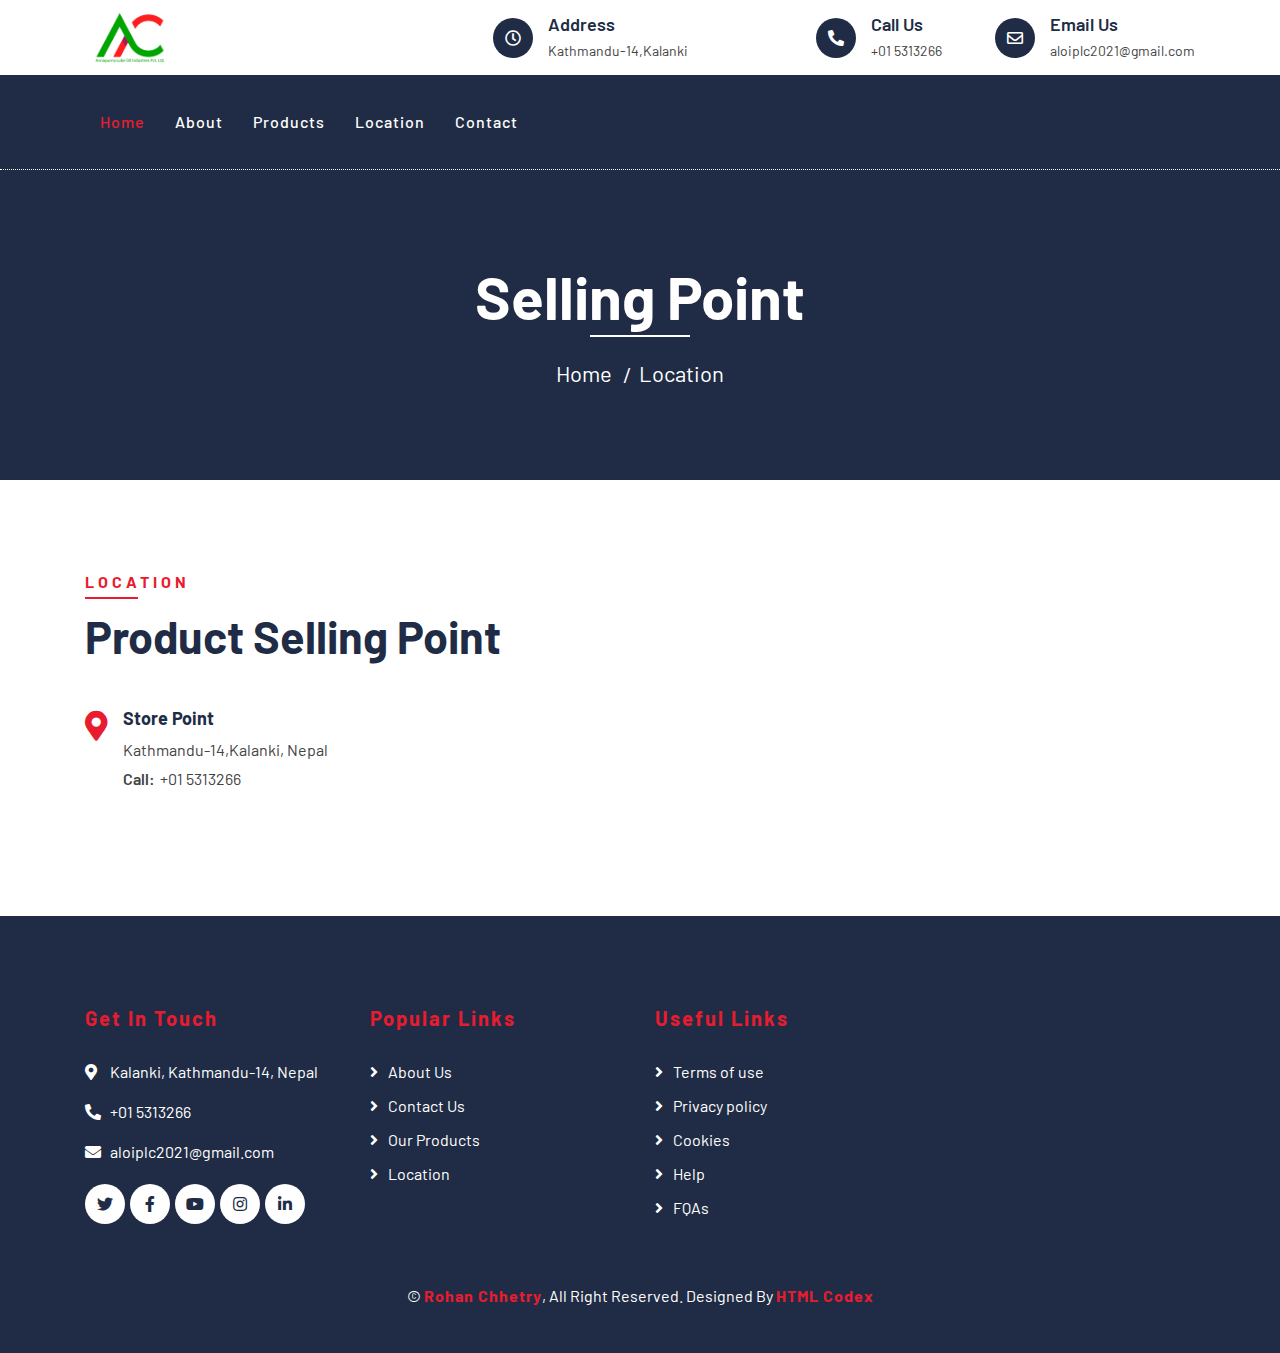
<file: location.html>
<!DOCTYPE html>
<html lang="en">
  <head>
    <meta charset="utf-8" />
    <title>Annapurna Lubeoil Industries</title>
    <meta content="width=device-width, initial-scale=1.0" name="viewport" />
    <meta content="Free Website Template" name="keywords" />
    <meta content="Free Website Template" name="description" />

    <!-- Favicon -->
    <link href="img/Company Logo.jpg" rel="icon" />

    <!-- Google Font -->
    <link
      href="https://fonts.googleapis.com/css2?family=Barlow:wght@400;500;600;700;800;900&display=swap"
      rel="stylesheet"
    />

    <!-- CSS Libraries -->
    <link
      href="https://stackpath.bootstrapcdn.com/bootstrap/4.4.1/css/bootstrap.min.css"
      rel="stylesheet"
    />
    <link
      href="https://cdnjs.cloudflare.com/ajax/libs/font-awesome/5.10.0/css/all.min.css"
      rel="stylesheet"
    />
    <link href="lib/flaticon/font/flaticon.css" rel="stylesheet" />
    <link href="lib/animate/animate.min.css" rel="stylesheet" />
    <link href="lib/owlcarousel/assets/owl.carousel.min.css" rel="stylesheet" />

    <!-- Template Stylesheet -->
    <link href="css/style.css" rel="stylesheet" />
  </head>

  <body>
    <!-- Top Bar Start -->
    <div class="top-bar">
      <div class="container">
        <div class="row align-items-center">
          <div class="col-lg-4 col-md-12">
            <div class="logo">
              <a href="index.html">
                <!-- <h1>Annapurna<span>Lubeoil/span></h1> -->
                <img src="img/Company Logo.jpg" alt="Logo" />
              </a>
            </div>
          </div>
          <div class="col-lg-8 col-md-7 d-none d-lg-block">
            <div class="row">
              <div class="col-4">
                <div class="top-bar-item">
                  <div class="top-bar-icon">
                    <i class="far fa-clock"></i>
                  </div>
                  <div class="top-bar-text">
                    <h3>Address</h3>
                    <p>Kathmandu-14,Kalanki</p>
                  </div>
                </div>
              </div>
              <div class="col-4">
                <div class="top-bar-item">
                  <div class="top-bar-icon">
                    <i class="fa fa-phone-alt"></i>
                  </div>
                  <div class="top-bar-text">
                    <h3>Call Us</h3>
                    <p>+01 5313266</p>
                  </div>
                </div>
              </div>
              <div class="col-4">
                <div class="top-bar-item">
                  <div class="top-bar-icon">
                    <i class="far fa-envelope"></i>
                  </div>
                  <div class="top-bar-text">
                    <h3>Email Us</h3>
                    <p>aloiplc2021@gmail.com</p>
                  </div>
                </div>
              </div>
            </div>
          </div>
        </div>
      </div>
    </div>
    <!-- Top Bar End -->

    <!-- Nav Bar Start -->
    <div class="nav-bar">
      <div class="container">
        <nav class="navbar navbar-expand-lg bg-dark navbar-dark">
          <a href="#" class="navbar-brand">MENU</a>
          <button
            type="button"
            class="navbar-toggler"
            data-toggle="collapse"
            data-target="#navbarCollapse"
          >
            <span class="navbar-toggler-icon"></span>
          </button>

          <div
            class="collapse navbar-collapse justify-content-between"
            id="navbarCollapse"
          >
            <div class="navbar-nav mr-auto">
              <a href="index.html" class="nav-item nav-link active">Home</a>
              <a href="about.html" class="nav-item nav-link">About</a>
              <a href="products.html" class="nav-item nav-link">Products</a>
              <a href="location.html" class="nav-item nav-link">Location</a>
              <a href="contact.html" class="nav-item nav-link">Contact</a>
            </div>
          </div>
        </nav>
      </div>
    </div>
    <!-- Nav Bar End -->

    <!-- Page Header Start -->
    <div class="page-header">
      <div class="container">
        <div class="row">
          <div class="col-12">
            <h2>Selling Point</h2>
          </div>
          <div class="col-12">
            <a href="">Home</a>
            <a href="">Location</a>
          </div>
        </div>
      </div>
    </div>
    <!-- Page Header End -->

    <!-- Location Start -->
    <div class="location">
      <div class="container">
        <div class="row">
          <div class="col-lg-7">
            <div class="section-header text-left">
              <p>Location</p>
              <h2>Product Selling Point</h2>
            </div>
            <div class="row">
              <div class="col-md-6">
                <div class="location-item">
                  <i class="fa fa-map-marker-alt"></i>
                  <div class="location-text">
                    <h3>Store Point</h3>
                    <p>Kathmandu-14,Kalanki, Nepal</p>
                    <p><strong>Call:</strong>+01 5313266</p>
                  </div>
                </div>
              </div>
            </div>
          </div>
          <div class="col-md-2">
            <iframe
              src="https://www.google.com/maps/embed?pb=!1m18!1m12!1m3!1d3532.8165532410344!2d85.27619441442268!3d27.692064182798262!2m3!1f0!2f0!3f0!3m2!1i1024!2i768!4f13.1!3m3!1m2!1s0x39eb1870a6cd71d9%3A0x2042ab40e08a192c!2sKalanki%2014%2C%20Kathmandu%2044600!5e0!3m2!1sen!2snp!4v1677994282977!5m2!1sen!2snp"
              height="100%"
              width="400"
              style="border: 0"
              allowfullscreen=""
              loading="lazy"
              referrerpolicy="no-referrer-when-downgrade"
            ></iframe>
          </div>
        </div>
      </div>
    </div>
    <!-- Location End -->

    <!-- Footer Start -->
    <div class="footer">
      <div class="container">
        <div class="row">
          <div class="col-lg-3 col-md-6">
            <div class="footer-contact">
              <h2>Get In Touch</h2>
              <p>
                <i class="fa fa-map-marker-alt"></i>Kalanki, Kathmandu-14, Nepal
              </p>
              <p><i class="fa fa-phone-alt"></i>+01 5313266</p>
              <p><i class="fa fa-envelope"></i>aloiplc2021@gmail.com</p>
              <div class="footer-social">
                <a class="btn" href="#"><i class="fab fa-twitter"></i></a>
                <a class="btn" href="#"><i class="fab fa-facebook-f"></i></a>
                <a class="btn" href="#"><i class="fab fa-youtube"></i></a>
                <a class="btn" href="#"><i class="fab fa-instagram"></i></a>
                <a class="btn" href="#"><i class="fab fa-linkedin-in"></i></a>
              </div>
            </div>
          </div>
          <div class="col-lg-3 col-md-6">
            <div class="footer-link">
              <h2>Popular Links</h2>
              <a href="">About Us</a>
              <a href="">Contact Us</a>
              <a href="">Our Products</a>
              <a href="">Location</a>
            </div>
          </div>
          <div class="col-lg-3 col-md-6">
            <div class="footer-link">
              <h2>Useful Links</h2>
              <a href="">Terms of use</a>
              <a href="">Privacy policy</a>
              <a href="">Cookies</a>
              <a href="">Help</a>
              <a href="">FQAs</a>
            </div>
          </div>
        </div>
      </div>
      <div class="container copyright">
        <p>
          &copy; <a href="rohanchhetry.com.np">Rohan Chhetry</a>, All Right
          Reserved. Designed By
          <a href="https://htmlcodex.com">HTML Codex</a>
        </p>
      </div>
    </div>
    <!-- Footer End -->

    <!-- Back to top button -->
    <a href="#" class="back-to-top"><i class="fa fa-chevron-up"></i></a>

    <!-- Pre Loader -->
    <div id="loader" class="show">
      <div class="loader"></div>
    </div>

    <!-- JavaScript Libraries -->
    <script src="https://code.jquery.com/jquery-3.4.1.min.js"></script>
    <script src="https://stackpath.bootstrapcdn.com/bootstrap/4.4.1/js/bootstrap.bundle.min.js"></script>
    <script src="lib/easing/easing.min.js"></script>
    <script src="lib/owlcarousel/owl.carousel.min.js"></script>
    <script src="lib/waypoints/waypoints.min.js"></script>
    <script src="lib/counterup/counterup.min.js"></script>

    <!-- Contact Javascript File -->
    <script src="mail/jqBootstrapValidation.min.js"></script>
    <script src="mail/contact.js"></script>

    <!-- Template Javascript -->
    <script src="js/main.js"></script>
  </body>
</html>
</file>
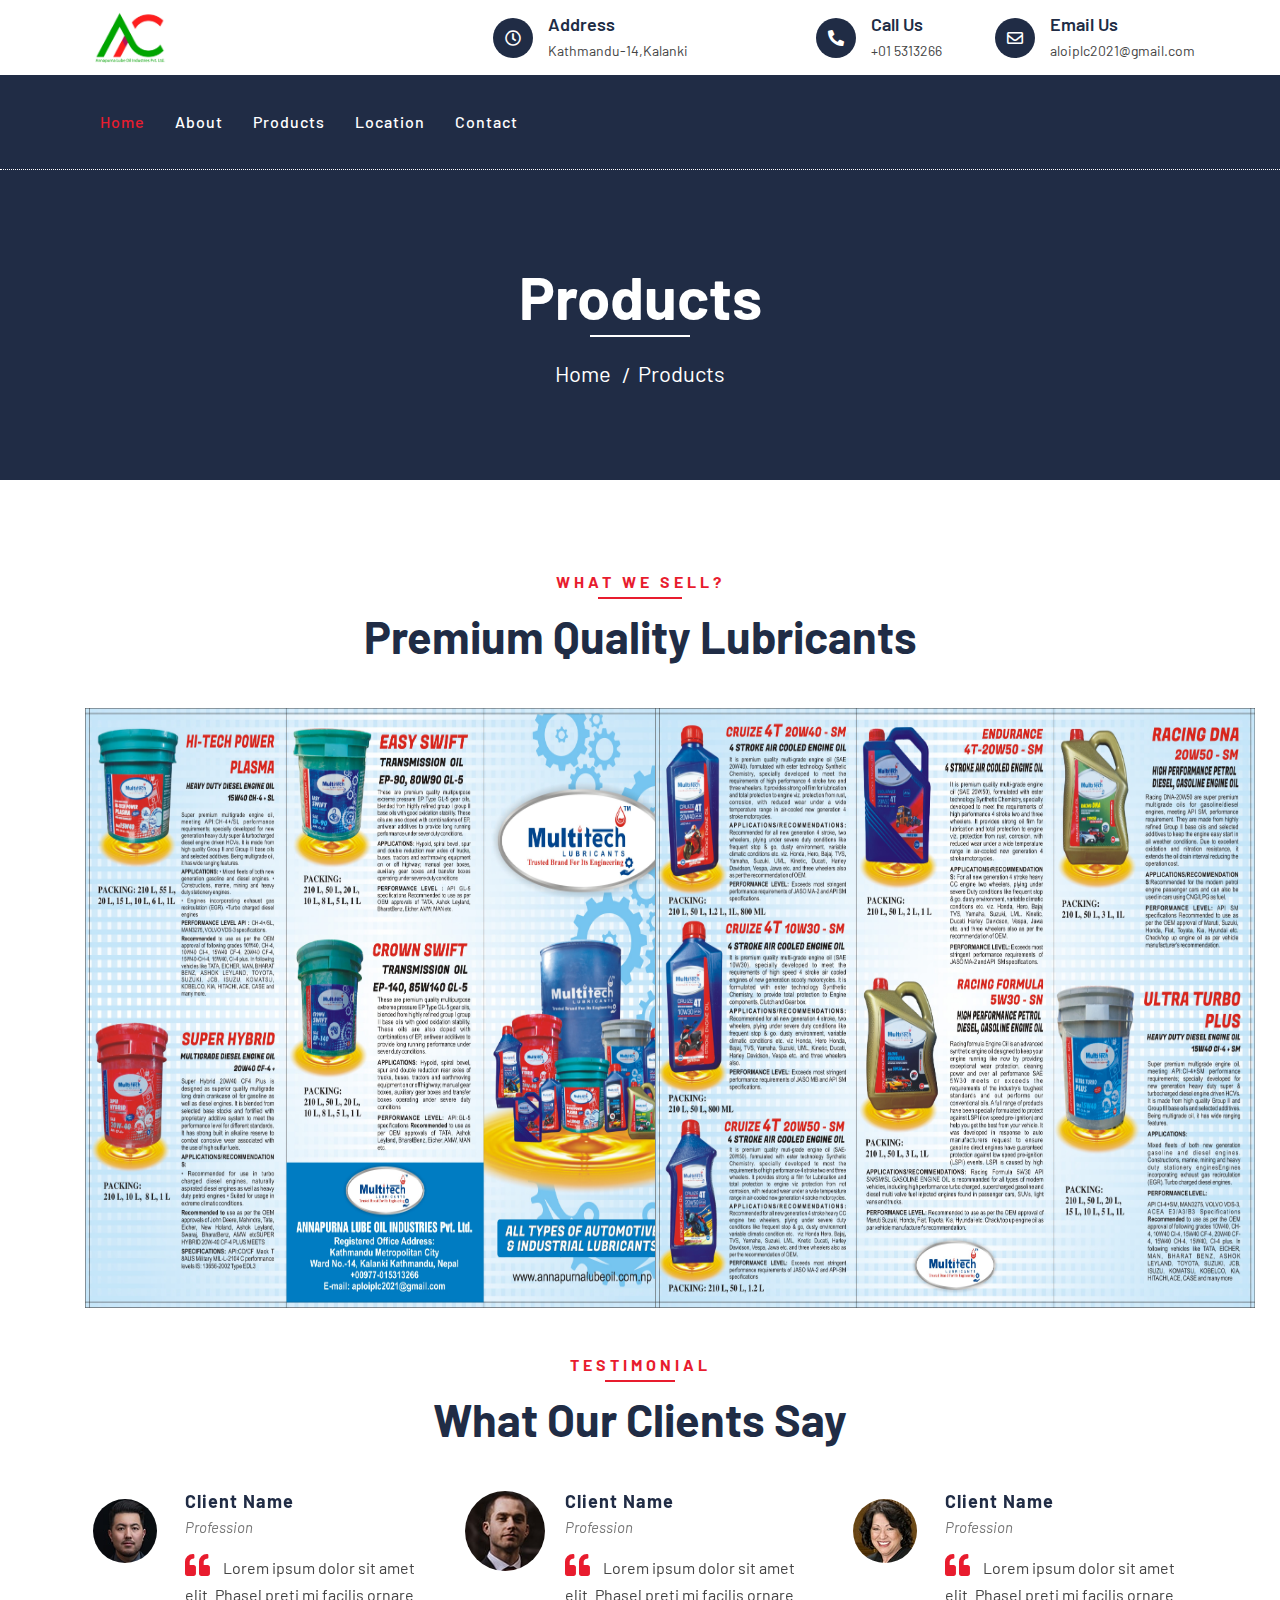
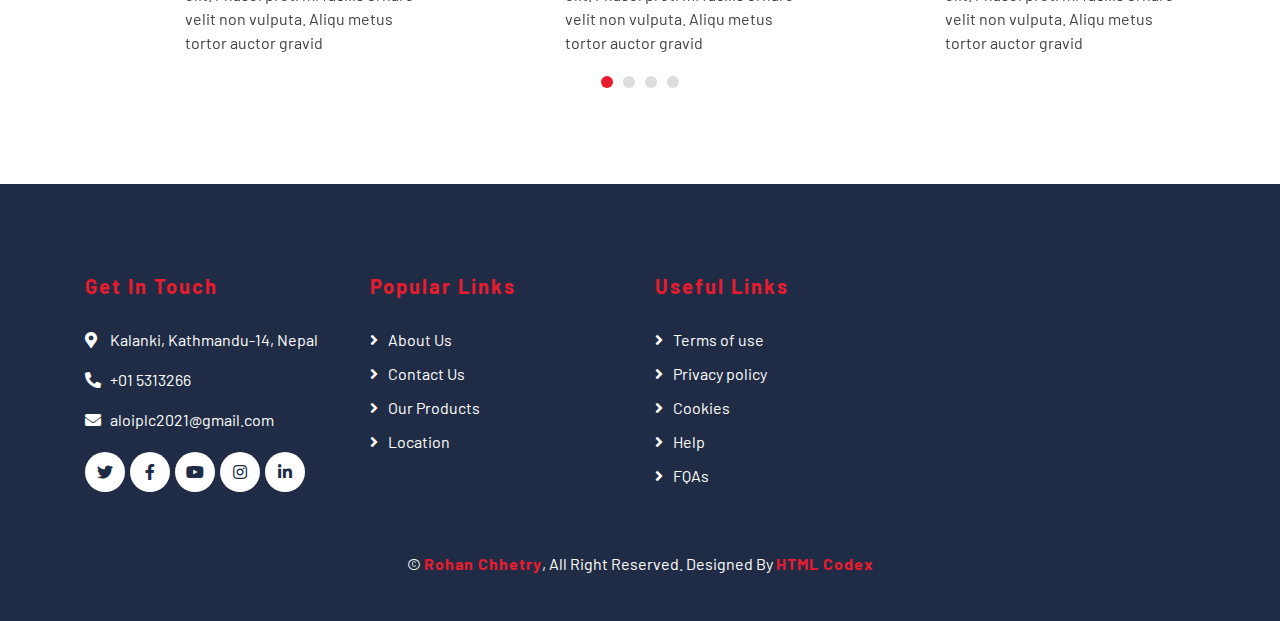
<file: products.html>
<!DOCTYPE html>
<html lang="en">
  <head>
    <meta charset="utf-8" />
    <title>Annapurna Lubeoil Industries</title>
    <meta content="width=device-width, initial-scale=1.0" name="viewport" />
    <meta content="Free Website Template" name="keywords" />
    <meta content="Free Website Template" name="description" />

    <!-- Favicon -->
    <link href="img/Company Logo.jpg" rel="icon" />

    <!-- Google Font -->
    <link
      href="https://fonts.googleapis.com/css2?family=Barlow:wght@400;500;600;700;800;900&display=swap"
      rel="stylesheet"
    />

    <!-- CSS Libraries -->
    <link
      href="https://stackpath.bootstrapcdn.com/bootstrap/4.4.1/css/bootstrap.min.css"
      rel="stylesheet"
    />
    <link
      href="https://cdnjs.cloudflare.com/ajax/libs/font-awesome/5.10.0/css/all.min.css"
      rel="stylesheet"
    />
    <link href="lib/flaticon/font/flaticon.css" rel="stylesheet" />
    <link href="lib/animate/animate.min.css" rel="stylesheet" />
    <link href="lib/owlcarousel/assets/owl.carousel.min.css" rel="stylesheet" />

    <!-- Template Stylesheet -->
    <link href="css/style.css" rel="stylesheet" />
  </head>

  <body>
    <!-- Top Bar Start -->
    <div class="top-bar">
      <div class="container">
        <div class="row align-items-center">
          <div class="col-lg-4 col-md-12">
            <div class="logo">
              <a href="index.html">
                <!-- <h1>Annapurna<span>Lubeoil/span></h1> -->
                <img src="img/Company Logo.jpg" alt="Logo" />
              </a>
            </div>
          </div>
          <div class="col-lg-8 col-md-7 d-none d-lg-block">
            <div class="row">
              <div class="col-4">
                <div class="top-bar-item">
                  <div class="top-bar-icon">
                    <i class="far fa-clock"></i>
                  </div>
                  <div class="top-bar-text">
                    <h3>Address</h3>
                    <p>Kathmandu-14,Kalanki</p>
                  </div>
                </div>
              </div>
              <div class="col-4">
                <div class="top-bar-item">
                  <div class="top-bar-icon">
                    <i class="fa fa-phone-alt"></i>
                  </div>
                  <div class="top-bar-text">
                    <h3>Call Us</h3>
                    <p>+01 5313266</p>
                  </div>
                </div>
              </div>
              <div class="col-4">
                <div class="top-bar-item">
                  <div class="top-bar-icon">
                    <i class="far fa-envelope"></i>
                  </div>
                  <div class="top-bar-text">
                    <h3>Email Us</h3>
                    <p>aloiplc2021@gmail.com</p>
                  </div>
                </div>
              </div>
            </div>
          </div>
        </div>
      </div>
    </div>
    <!-- Top Bar End -->

    <!-- Nav Bar Start -->
    <div class="nav-bar">
      <div class="container">
        <nav class="navbar navbar-expand-lg bg-dark navbar-dark">
          <a href="#" class="navbar-brand">MENU</a>
          <button
            type="button"
            class="navbar-toggler"
            data-toggle="collapse"
            data-target="#navbarCollapse"
          >
            <span class="navbar-toggler-icon"></span>
          </button>

          <div
            class="collapse navbar-collapse justify-content-between"
            id="navbarCollapse"
          >
            <div class="navbar-nav mr-auto">
              <a href="index.html" class="nav-item nav-link active">Home</a>
              <a href="about.html" class="nav-item nav-link">About</a>
              <a href="products.html" class="nav-item nav-link">Products</a>
              <a href="location.html" class="nav-item nav-link">Location</a>
              <a href="contact.html" class="nav-item nav-link">Contact</a>
            </div>
          </div>
        </nav>
      </div>
    </div>
    <!-- Nav Bar End -->

    <!-- Page Header Start -->
    <div class="page-header">
      <div class="container">
        <div class="row">
          <div class="col-12">
            <h2>Products</h2>
          </div>
          <div class="col-12">
            <a href="">Home</a>
            <a href="">Products</a>
          </div>
        </div>
      </div>
    </div>
    <!-- Page Header End -->

    <!-- Products Start -->
    <div class="service">
      <div class="container">
        <div class="section-header text-center">
          <p>What We Sell?</p>
          <h2>Premium Quality Lubricants</h2>
        </div>
        <div class="row">
          <!-- <div class="col-lg-3 col-md-6"> -->
          <div class="col-md-6">
            <div class="team-item">
              <div class="team-img">
                <img
                  src="img/MULTI TECK FOLDER AAAAAA.jpg"
                  height="600px"
                  width="600"
                  alt="Image"
                />
              </div>
            </div>
          </div>
          <!-- </div> -->

          <div class="col-md-6">
            <div class="team-item">
              <div class="team-img">
                <img
                  src="img/MULTI TECK FOLDER AAAAAAAAAAA.jpg"
                  height="600px"
                  width="600"
                  alt="Image"
                />
              </div>
            </div>
          </div>
        </div>
      </div>
    </div>
    <!-- Product End -->

    <!-- Testimonial Start -->
    <div class="testimonial">
      <div class="container">
        <div class="section-header text-center">
          <p>Testimonial</p>
          <h2>What our clients say</h2>
        </div>
        <div class="owl-carousel testimonials-carousel">
          <div class="testimonial-item">
            <img src="img/testimonial-1.jpg" alt="Image" />
            <div class="testimonial-text">
              <h3>Client Name</h3>
              <h4>Profession</h4>
              <p>
                Lorem ipsum dolor sit amet elit. Phasel preti mi facilis ornare
                velit non vulputa. Aliqu metus tortor auctor gravid
              </p>
            </div>
          </div>
          <div class="testimonial-item">
            <img src="img/testimonial-2.jpg" alt="Image" />
            <div class="testimonial-text">
              <h3>Client Name</h3>
              <h4>Profession</h4>
              <p>
                Lorem ipsum dolor sit amet elit. Phasel preti mi facilis ornare
                velit non vulputa. Aliqu metus tortor auctor gravid
              </p>
            </div>
          </div>
          <div class="testimonial-item">
            <img src="img/testimonial-3.jpg" alt="Image" />
            <div class="testimonial-text">
              <h3>Client Name</h3>
              <h4>Profession</h4>
              <p>
                Lorem ipsum dolor sit amet elit. Phasel preti mi facilis ornare
                velit non vulputa. Aliqu metus tortor auctor gravid
              </p>
            </div>
          </div>
          <div class="testimonial-item">
            <img src="img/testimonial-4.jpg" alt="Image" />
            <div class="testimonial-text">
              <h3>Client Name</h3>
              <h4>Profession</h4>
              <p>
                Lorem ipsum dolor sit amet elit. Phasel preti mi facilis ornare
                velit non vulputa. Aliqu metus tortor auctor gravid
              </p>
            </div>
          </div>
        </div>
      </div>
    </div>
    <!-- Testimonial End -->

    <!-- Footer Start -->
    <div class="footer">
      <div class="container">
        <div class="row">
          <div class="col-lg-3 col-md-6">
            <div class="footer-contact">
              <h2>Get In Touch</h2>
              <p>
                <i class="fa fa-map-marker-alt"></i>Kalanki, Kathmandu-14, Nepal
              </p>
              <p><i class="fa fa-phone-alt"></i>+01 5313266</p>
              <p><i class="fa fa-envelope"></i>aloiplc2021@gmail.com</p>
              <div class="footer-social">
                <a class="btn" href="#"><i class="fab fa-twitter"></i></a>
                <a class="btn" href="#"><i class="fab fa-facebook-f"></i></a>
                <a class="btn" href="#"><i class="fab fa-youtube"></i></a>
                <a class="btn" href="#"><i class="fab fa-instagram"></i></a>
                <a class="btn" href="#"><i class="fab fa-linkedin-in"></i></a>
              </div>
            </div>
          </div>
          <div class="col-lg-3 col-md-6">
            <div class="footer-link">
              <h2>Popular Links</h2>
              <a href="">About Us</a>
              <a href="">Contact Us</a>
              <a href="">Our Products</a>
              <a href="">Location</a>
            </div>
          </div>
          <div class="col-lg-3 col-md-6">
            <div class="footer-link">
              <h2>Useful Links</h2>
              <a href="">Terms of use</a>
              <a href="">Privacy policy</a>
              <a href="">Cookies</a>
              <a href="">Help</a>
              <a href="">FQAs</a>
            </div>
          </div>
        </div>
      </div>
      <div class="container copyright">
        <p>
          &copy; <a href="rohanchhetry.com.np">Rohan Chhetry</a>, All Right
          Reserved. Designed By
          <a href="https://htmlcodex.com">HTML Codex</a>
        </p>
      </div>
    </div>
    <!-- Footer End -->

    <!-- Back to top button -->
    <a href="#" class="back-to-top"><i class="fa fa-chevron-up"></i></a>

    <!-- Pre Loader -->
    <div id="loader" class="show">
      <div class="loader"></div>
    </div>

    <!-- JavaScript Libraries -->
    <script src="https://code.jquery.com/jquery-3.4.1.min.js"></script>
    <script src="https://stackpath.bootstrapcdn.com/bootstrap/4.4.1/js/bootstrap.bundle.min.js"></script>
    <script src="lib/easing/easing.min.js"></script>
    <script src="lib/owlcarousel/owl.carousel.min.js"></script>
    <script src="lib/waypoints/waypoints.min.js"></script>
    <script src="lib/counterup/counterup.min.js"></script>

    <!-- Contact Javascript File -->
    <script src="mail/jqBootstrapValidation.min.js"></script>
    <script src="mail/contact.js"></script>

    <!-- Template Javascript -->
    <script src="js/main.js"></script>
  </body>
</html>
</file>
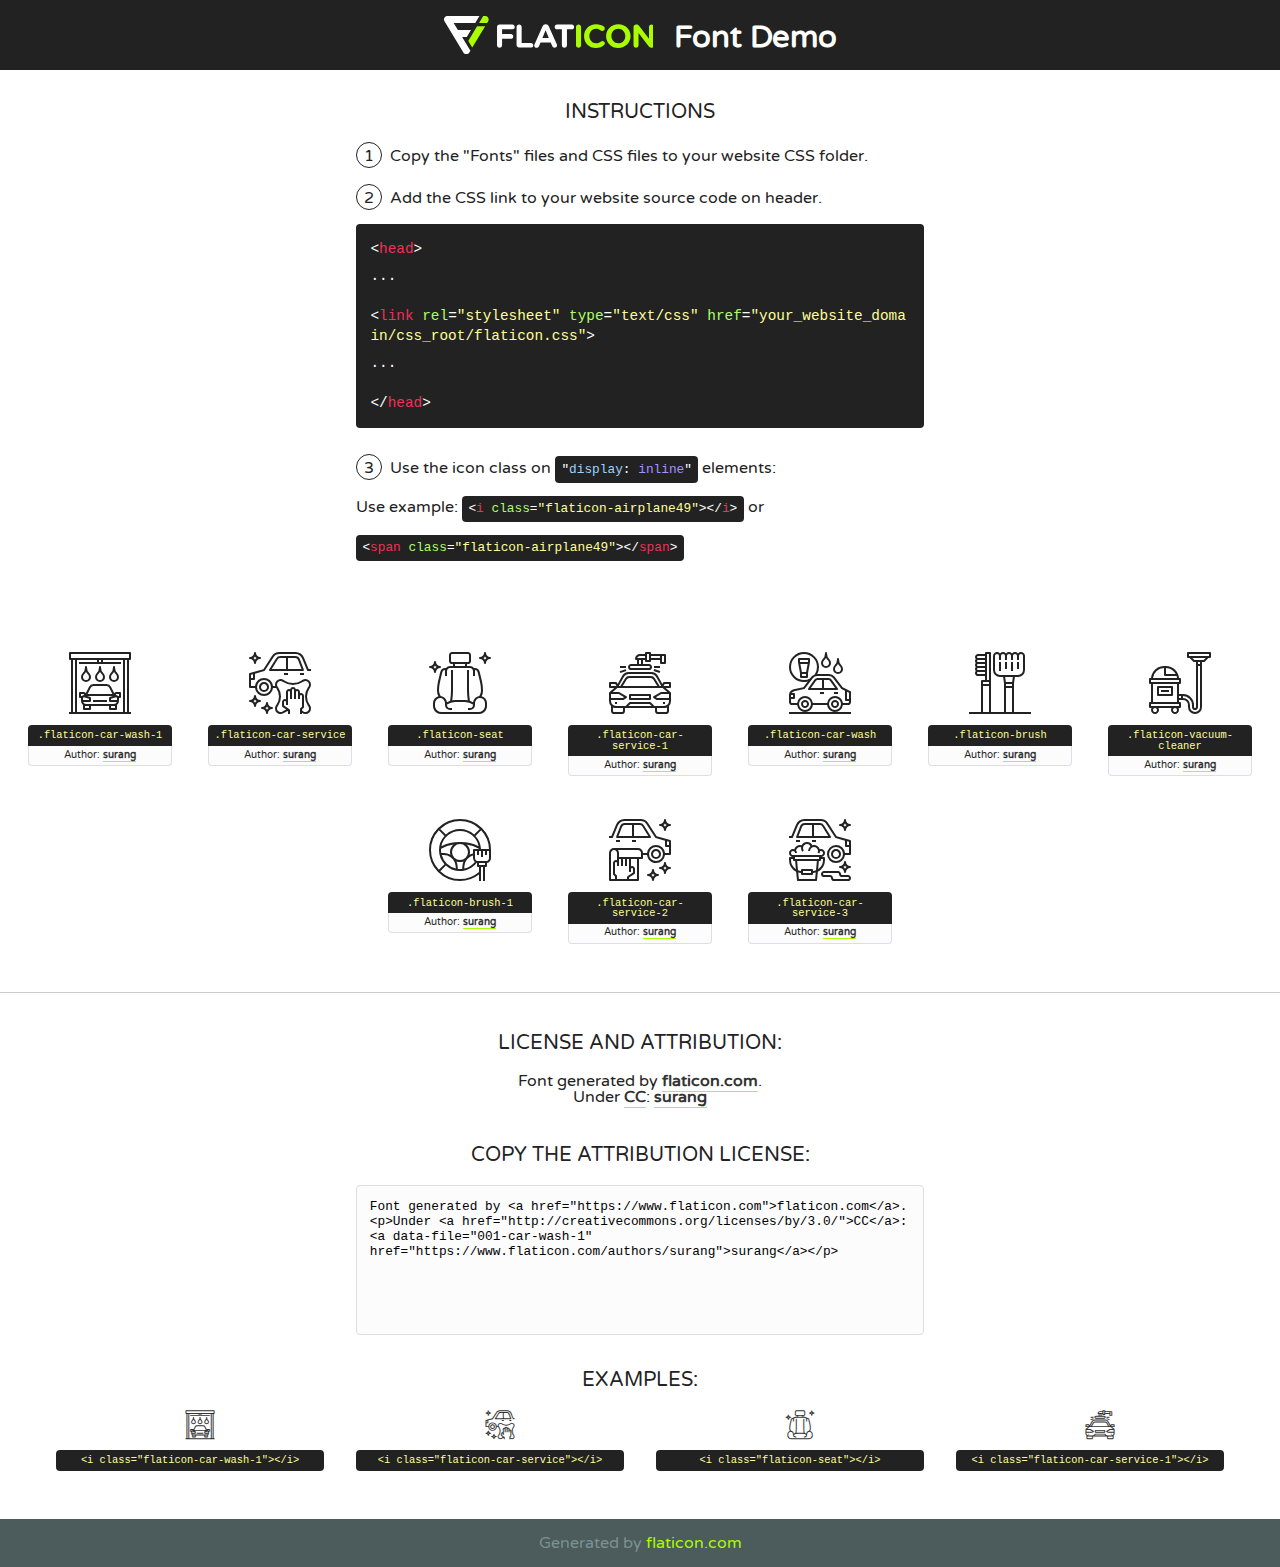
<file: lib/flaticon/font/flaticon.html>
<!DOCTYPE html>
<!--
  Flaticon icon font: Flaticon
  Creation date: 11/10/2020 08:08
-->
<html>
<!DOCTYPE html>
<html>

<head>
    <title>Flaticon WebFont</title>
    <link href="http://fonts.googleapis.com/css?family=Varela+Round" rel="stylesheet" type="text/css" />
    <link rel="stylesheet" type="text/css" href="flaticon.css">
    <meta charset="UTF-8">
    <style>
    html, body, div, span, applet, object, iframe,
    h1, h2, h3, h4, h5, h6, p, blockquote, pre,
    a, abbr, acronym, address, big, cite, code,
    del, dfn, em, img, ins, kbd, q, s, samp,
    small, strike, strong, sub, sup, tt, var,
    b, u, i, center,
    dl, dt, dd, ol, ul, li,
    fieldset, form, label, legend,
    table, caption, tbody, tfoot, thead, tr, th, td,
    article, aside, canvas, details, embed, 
    figure, figcaption, footer, header, hgroup, 
    menu, nav, output, ruby, section, summary,
    time, mark, audio, video {
        margin: 0;
        padding: 0;
        border: 0;
        font-size: 100%;
        font: inherit;
        vertical-align: baseline;
    }
    /* HTML5 display-role reset for older browsers */
    article, aside, details, figcaption, figure, 
    footer, header, hgroup, menu, nav, section {
        display: block;
    }
    body {
        line-height: 1;
    }
    ol, ul {
        list-style: none;
    }
    blockquote, q {
        quotes: none;
    }
    blockquote:before, blockquote:after,
    q:before, q:after {
        content: '';
        content: none;
    }
    table {
        border-collapse: collapse;
        border-spacing: 0;
    }
    body {
        font-family: 'Varela Round', Helvetica, Arial, sans-serif;
        font-size: 16px;
        color: #222;
    }
    a {
        color: #333;
        border-bottom: 1px solid #a9fd00;
        font-weight: bold;
        text-decoration: none;
    }
    * {
        -moz-box-sizing: border-box;
        -webkit-box-sizing: border-box;
        box-sizing: border-box;
        margin: 0;
        padding: 0;
    }
    [class^="flaticon-"]:before, [class*=" flaticon-"]:before, [class^="flaticon-"]:after, [class*=" flaticon-"]:after {
        font-family: Flaticon;
        font-size: 30px;
        font-style: normal;
        margin-left: 20px;
        color: #333;
    }
    .wrapper {
        max-width: 600px;
        margin: auto;
        padding: 0 1em;
    }
    .title {
        font-size: 1.25em;
        text-align: center;
        margin-bottom: 1em;
        text-transform: uppercase;
    }
    header {
        text-align: center;
        background-color: #222;
        color: #fff;
        padding: 1em;
    }
    header .logo {
        width: 210px;
        height: 38px;
        display: inline-block;
        vertical-align: middle;
        margin-right: 1em;
        border: none;
    }
    header strong {
        font-size: 1.95em;
        font-weight: bold;
        vertical-align: middle;
        margin-top: 5px;
        display: inline-block;
    }
    .demo {
        margin: 2em auto;
        line-height: 1.25em;
    }
    .demo ul li {
        margin-bottom: 1em;
    }
    .demo ul li .num {
        color: #222;
        border-radius: 20px;
        display: inline-block;
        width: 26px;
        padding: 3px;
        height: 26px;
        text-align: center;
        margin-right: 0.5em;
        border: 1px solid #222;
    }
    .demo ul li code {
        background-color: #222;
        border-radius: 4px;
        padding: 0.25em 0.5em;
        display: inline-block;
        color: #fff;
        font-family: Consolas,Monaco,Lucida Console,Liberation Mono,DejaVu Sans Mono,Bitstream Vera Sans Mono,Courier New, monospace;
        font-weight: lighter;
        margin-top: 1em;
        font-size: 0.8em;
        word-break: break-all;
    }
    .demo ul li code.big {
        padding: 1em;
        font-size: 0.9em;
    }
    .demo ul li code .red {
        color: #EF3159;
    }
    .demo ul li code .green {
        color: #ACFF65;
    }
    .demo ul li code .yellow {
        color: #FFFF99;
    }
    .demo ul li code .blue {
        color: #99D3FF;
    }
    .demo ul li code .purple {
        color: #A295FF;
    }
    .demo ul li code .dots {
        margin-top: 0.5em;
        display: block;
    }
    #glyphs {
        border-bottom: 1px solid #ccc;
        padding: 2em 0;
        text-align: center;
    }
    .glyph {
        display: inline-block;
        width: 9em;
        margin: 1em;
        text-align: center;
        vertical-align: top;
        background: #FFF;
    }
    .glyph .glyph-icon {
        padding: 10px;
        display: block;
        font-family:"Flaticon";
        font-size: 64px;
        line-height: 1;
    }
    .glyph .glyph-icon:before {
        font-size: 64px;
        color: #222;
        margin-left: 0;
    }
    .class-name {
        font-size: 0.65em;
        background-color: #222;
        color: #fff;
        border-radius: 4px 4px 0 0;
        padding: 0.5em;
        color: #FFFF99;
        font-family: Consolas,Monaco,Lucida Console,Liberation Mono,DejaVu Sans Mono,Bitstream Vera Sans Mono,Courier New, monospace;
    }
    .author-name {
        font-size: 0.6em;
        background-color: #fcfcfd;
        border: 1px solid #DEDEE4;
        border-top: 0;
        border-radius: 0 0 4px 4px;
        padding: 0.5em;
    }
    .class-name:last-child {
        font-size: 10px;
        color:#888;
    }
    .class-name:last-child a {
        font-size: 10px;
        color:#555;
    }
    .class-name:last-child a:hover {
        color:#a9fd00;
    }
    .glyph > input {
        display: block;
        width: 100px;
        margin: 5px auto;
        text-align: center;
        font-size: 12px;
        cursor: text;
    }
    .glyph > input.icon-input {
        font-family:"Flaticon";
        font-size: 16px;
        margin-bottom: 10px;
    }
    .attribution .title {
        margin-top: 2em;
    }
    .attribution textarea {
        background-color: #fcfcfd;
        padding: 1em;
        border: none;
        box-shadow: none;
        border: 1px solid #DEDEE4;
        border-radius: 4px;
        resize: none;
        width: 100%;
        height: 150px;
        font-size: 0.8em;
        font-family: Consolas,Monaco,Lucida Console,Liberation Mono,DejaVu Sans Mono,Bitstream Vera Sans Mono,Courier New, monospace;
        -webkit-appearance: none;
    }
    .iconsuse {
        margin: 2em auto;
        text-align: center;
        max-width: 1200px;
    }
    .iconsuse:after {
        content: '';
        display: table;
        clear: both;
    }
    .iconsuse .image {
        float: left;
        width: 25%;
        padding: 0 1em;
    }
    .iconsuse .image p {
        margin-bottom: 1em;
    }
    .iconsuse .image span {
        display: block;
        font-size: 0.65em;
        background-color: #222;
        color: #fff;
        border-radius: 4px;
        padding: 0.5em;
        color: #FFFF99;
        margin-top: 1em;
        font-family: Consolas,Monaco,Lucida Console,Liberation Mono,DejaVu Sans Mono,Bitstream Vera Sans Mono,Courier New, monospace;
    }
    #footer {
        text-align: center;
        background-color: #4C5B5C;
        color: #7c9192;
        padding: 1em;
    }
    #footer a {
        border: none;
        color: #a9fd00;
        font-weight: normal;
    }
    @media (max-width: 960px) {
        .iconsuse .image {
            width: 50%;
        }
    }
    @media (max-width: 560px) {
        .iconsuse .image {
            width: 100%;
        }
    }
    </style>
</head>

<body class="characters-off">

    <header>
        <a href="https://www.flaticon.com" target="_blank" class="logo">
            <svg version="1.1" xmlns="http://www.w3.org/2000/svg" xmlns:xlink="http://www.w3.org/1999/xlink" xmlns:a="http://ns.adobe.com/AdobeSVGViewerExtensions/3.0/" viewBox="0 0 560.875 102.036" enable-background="new 0 0 560.875 102.036" xml:space="preserve">
                <defs>
                </defs>
                <g>
                    <g class="letters">
                        <path fill="#ffffff" d="M141.596,29.675c0-3.777,2.985-6.767,6.764-6.767h34.438c3.426,0,6.15,2.728,6.15,6.15
                        c0,3.43-2.724,6.149-6.15,6.149h-27.674v13.091h23.719c3.429,0,6.151,2.724,6.151,6.15c0,3.43-2.723,6.149-6.151,6.149h-23.719
                        v17.574c0,3.773-2.986,6.761-6.764,6.761c-3.779,0-6.764-2.989-6.764-6.761V29.675z"></path>
                        <path fill="#ffffff" d="M193.844,29.149c0-3.781,2.985-6.767,6.764-6.767c3.776,0,6.763,2.985,6.763,6.767v42.957h25.039
                        c3.426,0,6.149,2.726,6.149,6.153c0,3.425-2.723,6.15-6.149,6.15h-31.802c-3.779,0-6.764-2.986-6.764-6.768V29.149z"></path>
                        <path fill="#ffffff" d="M241.891,75.71l21.438-48.407c1.492-3.341,4.215-5.357,7.906-5.357h0.792
                        c3.686,0,6.323,2.017,7.815,5.357l21.439,48.407c0.436,0.967,0.701,1.845,0.701,2.723c0,3.602-2.809,6.501-6.414,6.501
                        c-3.161,0-5.269-1.845-6.499-4.655l-4.132-9.661h-27.059l-4.301,10.102c-1.144,2.631-3.426,4.214-6.237,4.214
                        c-3.517,0-6.24-2.81-6.24-6.325C241.1,77.64,241.451,76.677,241.891,75.71z M279.932,58.666l-8.521-20.297l-8.526,20.297H279.932
                        z"></path>
                        <path fill="#ffffff" d="M314.864,35.387H301.86c-3.429,0-6.239-2.813-6.239-6.238c0-3.429,2.811-6.24,6.239-6.24h39.533
                        c3.426,0,6.237,2.811,6.237,6.24c0,3.425-2.811,6.238-6.237,6.238h-13.001v42.785c0,3.773-2.99,6.761-6.764,6.761
                        c-3.779,0-6.764-2.989-6.764-6.761V35.387z"></path>
                        <path fill="#A9FD00" d="M352.615,29.149c0-3.781,2.985-6.767,6.767-6.767c3.774,0,6.761,2.985,6.761,6.767v49.024
                        c0,3.773-2.987,6.761-6.761,6.761c-3.781,0-6.767-2.989-6.767-6.761V29.149z"></path>
                        <path fill="#A9FD00" d="M374.132,53.836v-0.179c0-17.481,13.178-31.801,32.065-31.801c9.22,0,15.459,2.458,20.557,6.238
                        c1.402,1.054,2.637,2.985,2.637,5.357c0,3.692-2.985,6.59-6.681,6.59c-1.845,0-3.071-0.702-4.044-1.319
                        c-3.776-2.813-7.729-4.393-12.562-4.393c-10.364,0-17.831,8.611-17.831,19.154v0.173c0,10.542,7.291,19.329,17.831,19.329
                        c5.715,0,9.492-1.756,13.359-4.834c1.049-0.874,2.458-1.491,4.039-1.491c3.429,0,6.325,2.813,6.325,6.236
                        c0,2.106-1.056,3.78-2.282,4.834c-5.539,4.834-12.036,7.733-21.878,7.733C387.572,85.464,374.132,71.493,374.132,53.836z"></path>
                        <path fill="#A9FD00" d="M433.009,53.836v-0.179c0-17.481,13.79-31.801,32.766-31.801c18.981,0,32.592,14.143,32.592,31.628v0.173
                        c0,17.483-13.785,31.807-32.769,31.807C446.625,85.464,433.009,71.32,433.009,53.836z M484.224,53.836v-0.179
                        c0-10.539-7.725-19.326-18.626-19.326c-10.893,0-18.449,8.611-18.449,19.154v0.173c0,10.542,7.73,19.329,18.626,19.329
                        C476.676,72.986,484.224,64.378,484.224,53.836z"></path>
                        <path fill="#A9FD00" d="M506.233,29.321c0-3.774,2.99-6.763,6.767-6.763h1.401c3.252,0,5.183,1.583,7.029,3.953l26.093,34.265
                        V29.059c0-3.692,2.99-6.677,6.681-6.677c3.683,0,6.671,2.985,6.671,6.677v48.934c0,3.78-2.987,6.765-6.764,6.765h-0.436
                        c-3.257,0-5.188-1.581-7.034-3.953l-27.056-35.492v32.944c0,3.687-2.985,6.676-6.678,6.676c-3.683,0-6.673-2.989-6.673-6.676
                        V29.321z"></path>
                    </g>
                    <g class="insignia">
                        <path fill="#ffffff" d="M48.372,56.137h12.517l11.156-18.537H37.186L25.688,18.539h57.825L94.668,0H9.271
                        C5.925,0,2.842,1.801,1.198,4.716c-1.644,2.907-1.593,6.482,0.134,9.343l50.38,83.501c1.678,2.781,4.689,4.476,7.938,4.476
                        c3.246,0,6.257-1.695,7.935-4.476l2.898-4.804L48.372,56.137z"></path>
                        <g class="i">
                            <path fill="#A9FD00" d="M93.575,18.539h0.031v0.004l21.652,0.004l2.705-4.488c1.727-2.861,1.778-6.436,0.133-9.343
                            C116.454,1.801,113.371,0,110.026,0h-5.294L93.575,18.539z"></path>
                            <polygon fill="#A9FD00" points="88.291,27.356 64.725,66.486 75.519,84.404 109.942,27.356"></polygon>
                        </g>
                    </g>
                </g>
            </svg>
        </a>
        <strong>Font Demo</strong>
    </header>


    <section class="demo wrapper">

        <p class="title">Instructions</p>

        <ul>
            <li>
                <span class="num">1</span>Copy the "Fonts" files and CSS files to your website CSS folder.
            </li>
            <li>
                <span class="num">2</span>Add the CSS link to your website source code on header.
                <code class="big">
                    &lt;<span class="red">head</span>&gt;
                    <br/><span class="dots">...</span>
                    <br/>&lt;<span class="red">link</span> <span class="green">rel</span>=<span class="yellow">"stylesheet"</span> <span class="green">type</span>=<span class="yellow">"text/css"</span> <span class="green">href</span>=<span class="yellow">"your_website_domain/css_root/flaticon.css"</span>&gt;
                    <br/><span class="dots">...</span>
                    <br/>&lt;/<span class="red">head</span>&gt;
                </code>
            </li>

            <li>
                <p>
                    <span class="num">3</span>Use the icon class on <code>"<span class="blue">display</span>:<span class="purple"> inline</span>"</code> elements:
                    <br />
                    Use example: <code>&lt;<span class="red">i</span> <span class="green">class</span>=<span class="yellow">&quot;flaticon-airplane49&quot;</span>&gt;&lt;/<span class="red">i</span>&gt;</code> or <code>&lt;<span class="red">span</span> <span class="green">class</span>=<span class="yellow">&quot;flaticon-airplane49&quot;</span>&gt;&lt;/<span class="red">span</span>&gt;</code>
            </li>
        </ul>

    </section>




   <section id="glyphs">          
    
      
        <div class="glyph"><div class="glyph-icon flaticon-car-wash-1"></div>
            <div class="class-name">.flaticon-car-wash-1</div>
            <div class="author-name">Author: <a data-file="001-car-wash-1" href="https://www.flaticon.com/authors/surang">surang</a> </div> 
        </div>        
        
        <div class="glyph"><div class="glyph-icon flaticon-car-service"></div>
            <div class="class-name">.flaticon-car-service</div>
            <div class="author-name">Author: <a data-file="002-car-service" href="https://www.flaticon.com/authors/surang">surang</a> </div> 
        </div>        
        
        <div class="glyph"><div class="glyph-icon flaticon-seat"></div>
            <div class="class-name">.flaticon-seat</div>
            <div class="author-name">Author: <a data-file="003-seat" href="https://www.flaticon.com/authors/surang">surang</a> </div> 
        </div>        
        
        <div class="glyph"><div class="glyph-icon flaticon-car-service-1"></div>
            <div class="class-name">.flaticon-car-service-1</div>
            <div class="author-name">Author: <a data-file="004-car-service-1" href="https://www.flaticon.com/authors/surang">surang</a> </div> 
        </div>        
        
        <div class="glyph"><div class="glyph-icon flaticon-car-wash"></div>
            <div class="class-name">.flaticon-car-wash</div>
            <div class="author-name">Author: <a data-file="005-car-wash" href="https://www.flaticon.com/authors/surang">surang</a> </div> 
        </div>        
        
        <div class="glyph"><div class="glyph-icon flaticon-brush"></div>
            <div class="class-name">.flaticon-brush</div>
            <div class="author-name">Author: <a data-file="006-brush" href="https://www.flaticon.com/authors/surang">surang</a> </div> 
        </div>        
        
        <div class="glyph"><div class="glyph-icon flaticon-vacuum-cleaner"></div>
            <div class="class-name">.flaticon-vacuum-cleaner</div>
            <div class="author-name">Author: <a data-file="007-vacuum-cleaner" href="https://www.flaticon.com/authors/surang">surang</a> </div> 
        </div>        
        
        <div class="glyph"><div class="glyph-icon flaticon-brush-1"></div>
            <div class="class-name">.flaticon-brush-1</div>
            <div class="author-name">Author: <a data-file="008-brush-1" href="https://www.flaticon.com/authors/surang">surang</a> </div> 
        </div>        
        
        <div class="glyph"><div class="glyph-icon flaticon-car-service-2"></div>
            <div class="class-name">.flaticon-car-service-2</div>
            <div class="author-name">Author: <a data-file="009-car-service-2" href="https://www.flaticon.com/authors/surang">surang</a> </div> 
        </div>        
        
        <div class="glyph"><div class="glyph-icon flaticon-car-service-3"></div>
            <div class="class-name">.flaticon-car-service-3</div>
            <div class="author-name">Author: <a data-file="010-car-service-3" href="https://www.flaticon.com/authors/surang">surang</a> </div> 
        </div>        
        

    </section>



    <section class="attribution wrapper"   style="text-align:center;">

      <div class="title">License and attribution:</div><div class="attrDiv">Font generated by <a href="https://www.flaticon.com">flaticon.com</a>. <div><p>Under <a href="http://creativecommons.org/licenses/by/3.0/">CC</a>: <a data-file="001-car-wash-1" href="https://www.flaticon.com/authors/surang">surang</a></p>  </div>
      </div>
      <div class="title">Copy the Attribution License:</div>

    <textarea onclick="this.focus();this.select();">Font generated by &lt;a href=&quot;https://www.flaticon.com&quot;&gt;flaticon.com&lt;/a&gt;. <p>Under <a href="http://creativecommons.org/licenses/by/3.0/">CC</a>: <a data-file="001-car-wash-1" href="https://www.flaticon.com/authors/surang">surang</a></p>  
     </textarea>

    </section>

    <section class="iconsuse">

          <div class="title">Examples:</div>            
             
            <div class="image">
                <p>
                    <i class="glyph-icon flaticon-car-wash-1"></i> 
                    <span>&lt;i class=&quot;flaticon-car-wash-1&quot;&gt;&lt;/i&gt;</span>
                </p>
            </div>
            
            <div class="image">
                <p>
                    <i class="glyph-icon flaticon-car-service"></i> 
                    <span>&lt;i class=&quot;flaticon-car-service&quot;&gt;&lt;/i&gt;</span>
                </p>
            </div>
            
            <div class="image">
                <p>
                    <i class="glyph-icon flaticon-seat"></i> 
                    <span>&lt;i class=&quot;flaticon-seat&quot;&gt;&lt;/i&gt;</span>
                </p>
            </div>
            
            <div class="image">
                <p>
                    <i class="glyph-icon flaticon-car-service-1"></i> 
                    <span>&lt;i class=&quot;flaticon-car-service-1&quot;&gt;&lt;/i&gt;</span>
                </p>
            </div>
                       
        </div>
                            
    </section>

<div id="footer">
    <div>Generated by <a href="https://www.flaticon.com">flaticon.com</a>
    </div>
</div>



</body>
</html>
</file>
<file: lib/flaticon/font/flaticon.css>
/*
  	Flaticon icon font: Flaticon
  	Creation date: 11/10/2020 08:08
  	*/

@font-face {
  font-family: "Flaticon";
  src: url("./Flaticon.eot");
  src: url("./Flaticon.eot?#iefix") format("embedded-opentype"),
       url("./Flaticon.woff2") format("woff2"),
       url("./Flaticon.woff") format("woff"),
       url("./Flaticon.ttf") format("truetype"),
       url("./Flaticon.svg#Flaticon") format("svg");
  font-weight: normal;
  font-style: normal;
}

@media screen and (-webkit-min-device-pixel-ratio:0) {
  @font-face {
    font-family: "Flaticon";
    src: url("./Flaticon.svg#Flaticon") format("svg");
  }
}

[class^="flaticon-"]:before, [class*=" flaticon-"]:before,
[class^="flaticon-"]:after, [class*=" flaticon-"]:after {   
  font-family: Flaticon;
        font-size: 20px;
font-style: normal;
margin-left: 20px;
}

.flaticon-car-wash-1:before { content: "\f100"; }
.flaticon-car-service:before { content: "\f101"; }
.flaticon-seat:before { content: "\f102"; }
.flaticon-car-service-1:before { content: "\f103"; }
.flaticon-car-wash:before { content: "\f104"; }
.flaticon-brush:before { content: "\f105"; }
.flaticon-vacuum-cleaner:before { content: "\f106"; }
.flaticon-brush-1:before { content: "\f107"; }
.flaticon-car-service-2:before { content: "\f108"; }
.flaticon-car-service-3:before { content: "\f109"; }
</file>
<file: css/style.css>
/*******************************/
/********* General CSS *********/
/*******************************/
body {
  color: #444444;
  font-weight: 400;
  background: #ffffff;
  font-family: "Barlow", sans-serif;
}

h1,
h2,
h3,
h4,
h5,
h6 {
  color: #202c45;
}

a {
  color: #202c45;
  transition: 0.3s;
}

a:hover,
a:active,
a:focus {
  color: #e81c2e;
  outline: none;
  text-decoration: none;
}

.btn.btn-custom {
  padding: 10px 30px 12px 30px;
  text-align: center;
  font-size: 16px;
  font-weight: 500;
  color: #ffffff;
  background: #e81c2e;
  border: none;
  border-radius: 60px;
  box-shadow: inset 0 0 0 0 #202c45;
  transition: ease-out 0.5s;
  -webkit-transition: ease-out 0.5s;
  -moz-transition: ease-out 0.5s;
}

.btn.btn-custom:hover {
  color: #e81c2e;
  background: #202c45;
  box-shadow: inset 200px 0 0 0 #202c45;
}

.btn:focus,
.form-control:focus {
  box-shadow: none;
}

.container-fluid {
  max-width: 1366px;
}

[class^="flaticon-"]:before,
[class*=" flaticon-"]:before,
[class^="flaticon-"]:after,
[class*=" flaticon-"]:after {
  font-size: inherit;
  margin-left: 0;
}

/**********************************/
/****** Loader & Back to Top ******/
/**********************************/
#loader {
  position: fixed;
  top: 0;
  right: 0;
  bottom: 0;
  left: 0;
  display: flex;
  align-items: center;
  justify-content: center;
  background: #ffffff;
  opacity: 0;
  visibility: hidden;
  -webkit-transition: opacity 0.3s ease-out, visibility 0s linear 0.3s;
  -o-transition: opacity 0.3s ease-out, visibility 0s linear 0.3s;
  transition: opacity 0.3s ease-out, visibility 0s linear 0.3s;
  z-index: 999;
}

#loader.show {
  -webkit-transition: opacity 0.6s ease-out, visibility 0s linear 0s;
  -o-transition: opacity 0.6s ease-out, visibility 0s linear 0s;
  transition: opacity 0.6s ease-out, visibility 0s linear 0s;
  visibility: visible;
  opacity: 1;
}

#loader .loader {
  position: relative;
  width: 45px;
  height: 45px;
  border: 5px solid #dddddd;
  border-top: 5px solid #e81c2e;
  border-radius: 50%;
  -webkit-animation: spin 2s linear infinite;
  animation: spin 2s linear infinite;
}

@-webkit-keyframes spin {
  0% {
    -webkit-transform: rotate(0deg);
  }
  100% {
    -webkit-transform: rotate(360deg);
  }
}

@keyframes spin {
  0% {
    transform: rotate(0deg);
  }
  100% {
    transform: rotate(360deg);
  }
}

.back-to-top {
  position: fixed;
  display: none;
  width: 44px;
  height: 44px;
  text-align: center;
  line-height: 1;
  font-size: 22px;
  right: 15px;
  bottom: 15px;
  transition: 0.5s;
  background: #e81c2e;
  border-radius: 44px;
  z-index: 9;
}

.back-to-top i {
  color: #ffffff;
  padding-top: 10px;
}

.back-to-top:hover {
  background: #202c45;
}

/**********************************/
/********** Top Bar CSS ***********/
/**********************************/
.top-bar {
  position: relative;
  height: 75px;
  display: flex;
  align-items: center;
  background: #ffffff;
}

.top-bar .logo {
  text-align: left;
  overflow: hidden;
}

.top-bar .logo h1 {
  margin: -4px 0 0 0;
  color: #e81c2e;
  font-size: 50px;
  line-height: 50px;
  font-weight: 800;
  letter-spacing: 1px;
  font-style: italic;
}

.top-bar .logo h1 span {
  color: #202c45;
}

.top-bar .logo img {
  max-width: 100%;
  max-height: 60px;
}

.top-bar .top-bar-item {
  display: flex;
  align-items: center;
  justify-content: flex-end;
}

.top-bar .top-bar-icon {
  width: 40px;
  height: 40px;
  display: flex;
  align-items: center;
  justify-content: center;
  background: #202c45;
  border-radius: 40px;
}

.top-bar .top-bar-icon i {
  margin: 0;
  color: #ffffff;
  font-size: 16px;
}

.top-bar .top-bar-text {
  padding-left: 15px;
}

.top-bar .top-bar-text h3 {
  margin: 0 0 5px 0;
  font-size: 18px;
  font-weight: 600;
}

.top-bar .top-bar-text p {
  margin: 0;
  font-size: 14px;
  font-weight: 400;
}

@media (max-width: 991.98px) {
  .top-bar .logo {
    text-align: center;
  }
}

/**********************************/
/*********** Nav Bar CSS **********/
/**********************************/
.nav-bar {
  position: relative;
  background: #202c45;
}

.nav-bar.nav-sticky {
  position: fixed;
  width: 100%;
  top: 0;
  left: 0;
  box-shadow: 0 2px 5px rgba(0, 0, 0, 0.3);
  z-index: 999;
}

.nav-bar .navbar {
  padding: 20px 0;
  background: #202c45 !important;
  transition: 0.3s;
}

.nav-bar.nav-sticky .navbar {
  padding: 5px 0;
}

.navbar-dark .navbar-nav .nav-link,
.navbar-dark .navbar-nav .nav-link:focus,
.navbar-dark .navbar-nav .nav-link:hover,
.navbar-dark .navbar-nav .nav-link.active {
  color: #ffffff;
  padding: 15px;
  font-weight: 500;
  letter-spacing: 1px;
}

.navbar-dark .navbar-nav .nav-link:hover,
.navbar-dark .navbar-nav .nav-link.active {
  color: #e81c2e;
}

.nav-bar .dropdown-menu {
  margin-top: 0;
  border: 0;
  border-radius: 0;
  background: #f8f9fa;
}

.nav-bar .btn.btn-custom {
  color: #202c45;
  background: #ffffff;
  box-shadow: inset 0 0 0 0 #e81c2e;
}

.nav-bar .btn:hover {
  color: #ffffff;
  background: #e81c2e;
  box-shadow: inset 200px 0 0 0 #e81c2e;
}

@media (min-width: 992px) {
  .nav-bar .navbar-brand {
    display: none;
  }
}

@media (max-width: 991.98px) {
  .navbar-dark .navbar-nav .nav-link,
  .navbar-dark .navbar-nav .nav-link:focus,
  .navbar-dark .navbar-nav .nav-link:hover,
  .navbar-dark .navbar-nav .nav-link.active {
    padding: 5px 0;
  }

  .nav-bar .dropdown-menu {
    box-shadow: none;
  }
}

/*******************************/
/********** Hero CSS ***********/
/*******************************/
.carousel {
  position: relative;
  width: 100%;
  min-height: 400px;
  background: #ffffff;
  margin-bottom: 45px;
}

.carousel .container-fluid {
  padding: 0;
}

.carousel .carousel-item {
  position: relative;
  width: 100%;
  min-height: 400px;
  display: flex;
  align-items: center;
  justify-content: center;
  flex-direction: column;
}

.carousel .carousel-img {
  position: relative;
  width: 100%;
  height: 100%;
  min-height: 400px;
  text-align: right;
  overflow: hidden;
}

.carousel .carousel-img::after {
  position: absolute;
  content: "";
  top: 0;
  right: 0;
  bottom: 0;
  left: 0;
  background: rgba(0, 0, 0, 0.5);
  z-index: 1;
}

.carousel .carousel-img img {
  width: 100%;
  height: 100%;
  object-fit: cover;
}

.carousel .carousel-text {
  position: absolute;
  max-width: 992px;
  padding: 0 15px;
  text-align: center;
  display: flex;
  align-items: center;
  justify-content: center;
  flex-direction: column;
  z-index: 2;
}

.carousel .carousel-text h3 {
  color: #e81c2e;
  font-size: 20px;
  font-weight: 700;
  letter-spacing: 4px;
  text-transform: uppercase;
  margin-bottom: 0px;
}

.carousel .carousel-text h1 {
  color: #ffffff;
  font-size: 90px;
  font-weight: 700;
  margin-bottom: 20px;
  text-transform: capitalize;
}

.carousel .carousel-text p {
  max-width: 500px;
  color: #ffffff;
  font-size: 18px;
  margin-bottom: 40px;
}

.carousel .btn.btn-custom {
  padding: 20px 45px 22px 45px;
  color: #ffffff;
}

.carousel .btn.btn-custom:hover {
  color: #e81c2e;
}

.carousel .owl-nav {
  position: absolute;
  width: 100%;
  height: 50px;
  top: calc(50% - 25px);
  left: 0;
  display: flex;
  justify-content: space-between;
  z-index: 9;
}

.carousel .owl-nav .owl-prev,
.carousel .owl-nav .owl-next {
  width: 50px;
  height: 50px;
  display: flex;
  align-items: center;
  justify-content: center;
  color: #ffffff;
  border-radius: 50px;
  background: rgba(256, 256, 256, 0.2);
  font-size: 22px;
  transition: 0.5s;
}

.carousel .owl-nav .owl-prev {
  margin-left: 30px;
}

.carousel .owl-nav .owl-next {
  margin-right: 30px;
}

.carousel .owl-nav .owl-prev:hover,
.carousel .owl-nav .owl-next:hover {
  color: #ffffff;
  background: #e81c2e;
}

.carousel .animated {
  -webkit-animation-duration: 1s;
  animation-duration: 1s;
}

@media (max-width: 991.98px) {
  .carousel .carousel-text h3 {
    margin-bottom: 5px;
  }

  .carousel .carousel-text h1 {
    font-size: 60px;
  }

  .carousel .carousel-text p {
    font-size: 16px;
  }

  /* .carousel .carousel-text .btn {
        padding: 12px 30px;
        font-size: 15px;
        letter-spacing: 0;
    } */
}

@media (max-width: 767.98px) {
  .carousel .carousel-text h3 {
    font-size: 18px;
    letter-spacing: 2px;
    margin-bottom: 15px;
  }

  .carousel .carousel-text h1 {
    font-size: 45px;
  }

  /* .carousel .carousel-text .btn {
        padding: 10px 25px;
        font-size: 15px;
        letter-spacing: 0;
    } */
}

@media (max-width: 575.98px) {
  .carousel .carousel-text h3 {
    font-size: 14px;
    letter-spacing: 1px;
    margin-bottom: 10px;
  }

  .carousel .carousel-text h1 {
    font-size: 30px;
    margin-bottom: 15px;
  }

  .carousel .carousel-text p {
    margin-bottom: 25px;
  }

  /* .carousel .carousel-text .btn {
        padding: 8px 20px;
        font-size: 14px;
        letter-spacing: 0;
    } */
}

/*******************************/
/******* Page Header CSS *******/
/*******************************/
.page-header {
  position: relative;
  margin-bottom: 45px;
  padding: 90px 0;
  text-align: center;
  background: #202c45;
  border-top: 1px dotted #ffffff;
}

.page-header h2 {
  position: relative;
  color: #ffffff;
  font-size: 60px;
  font-weight: 700;
  margin-bottom: 20px;
  padding-bottom: 5px;
}

.page-header h2::after {
  position: absolute;
  content: "";
  width: 100px;
  height: 2px;
  left: calc(50% - 50px);
  bottom: 0;
  background: #ffffff;
}

.page-header a {
  position: relative;
  padding: 0 12px;
  font-size: 22px;
  color: #ffffff;
}

.page-header a:hover {
  color: #e81c2e;
}

.page-header a::after {
  position: absolute;
  content: "/";
  width: 8px;
  height: 8px;
  top: -2px;
  right: -7px;
  text-align: center;
  color: #ffffff;
}

.page-header a:last-child::after {
  display: none;
}

@media (max-width: 991.98px) {
  .page-header {
    padding: 60px 0;
  }

  .page-header h2 {
    font-size: 45px;
  }

  .page-header a {
    font-size: 20px;
  }
}

@media (max-width: 767.98px) {
  .page-header {
    padding: 45px 0;
  }

  .page-header h2 {
    font-size: 35px;
  }

  .page-header a {
    font-size: 18px;
  }
}

/*******************************/
/******* Section Header ********/
/*******************************/
.section-header {
  position: relative;
  width: 100%;
  max-width: 700px;
  margin: 0 auto 45px auto;
}

.section-header p {
  display: inline-block;
  margin-bottom: 10px;
  padding-bottom: 5px;
  position: relative;
  font-size: 16px;
  font-weight: 700;
  letter-spacing: 4px;
  text-transform: uppercase;
  color: #e81c2e;
}

.section-header p::after {
  position: absolute;
  content: "";
  width: 50%;
  height: 2px;
  left: 25%;
  bottom: 0;
  background: #e81c2e;
}

.section-header.text-left p::after {
  left: 0;
}

.section-header.text-right p::after {
  left: 50%;
}

.section-header h2 {
  margin: 0;
  font-size: 45px;
  font-weight: 700;
  text-transform: capitalize;
}

@media (max-width: 991.98px) {
  .section-header h2 {
    font-size: 45px;
  }
}

@media (max-width: 767.98px) {
  .section-header h2 {
    font-size: 40px;
  }
}

@media (max-width: 575.98px) {
  .section-header h2 {
    font-size: 35px;
  }
}

/*******************************/
/********** About CSS **********/
/*******************************/
.about {
  position: relative;
  width: 100%;
  padding: 45px 0 15px 0;
}

.about .section-header {
  margin-bottom: 30px;
  margin-left: 0;
}

.about .about-img img {
  width: 100%;
  border-radius: 5px;
  margin-bottom: 30px;
}

.about .about-content {
  margin-bottom: 30px;
}

.about .about-content ul {
  margin: 0;
  padding: 0;
  list-style: none;
  margin-bottom: 25px;
}

.about .about-content ul li {
  margin-bottom: 5px;
}

.about .about-content ul li i {
  margin-right: 8px;
  color: #e81c2e;
}

/*******************************/
/********* Service CSS *********/
/*******************************/
.service {
  position: relative;
  width: 100%;
  padding: 45px 0 0 0;
}

.service .service-item {
  position: relative;
  width: 100%;
  display: flex;
  flex-direction: column;
  margin-bottom: 45px;
}

.service .service-item i {
  color: #202c45;
  font-size: 75px;
  line-height: 75px;
  margin-bottom: 20px;
}

.service .service-item [class^="flaticon-"]::before {
  margin: 0;
  font-size: 60px;
  line-height: 60px;
  background-image: linear-gradient(#e81c2e, #202c45);
  -webkit-text-fill-color: transparent;
  transition: 0.5s;
}

.service .service-item h3 {
  margin-bottom: 10px;
  font-size: 20px;
  font-weight: 700;
  letter-spacing: 1px;
}

.service .service-item p {
  margin: 0;
}

/*******************************/
/********** Facts CSS **********/
/*******************************/
.facts {
  position: relative;
  width: 100%;
  min-height: 400px;
  margin: 45px 0;
  display: flex;
  align-items: center;
  background: #202c45;
}

.facts .facts-item {
  display: flex;
  flex-direction: row;
  margin: 25px 0;
}

.facts .facts-item i {
  margin-top: 15px;
  font-size: 45px;
  color: #e81c2e;
}

.facts .facts-text {
  padding-left: 20px;
}

.facts .facts-text h3 {
  position: relative;
  display: inline-block;
  color: #ffffff;
  font-size: 60px;
  font-weight: 700;
}

.facts .facts-text h3::after {
  position: absolute;
  content: "\f067";
  top: 0px;
  right: -25px;
  color: #ffffff;
  font-size: 25px;
  font-family: "Font Awesome 5 Free";
  font-weight: 900;
}

.facts .facts-text p {
  color: #ffffff;
  font-size: 18px;
  font-weight: 500;
  margin: 0;
}

/*******************************/
/********* Pricing CSS *********/
/*******************************/
.price {
  position: relative;
  width: 100%;
  padding: 45px 0 15px 0;
}

.price .row {
  padding: 0 15px;
}

.price .col-md-4 {
  padding: 0;
}

.price .price-item {
  position: relative;
  margin-bottom: 30px;
  background: #ffffff;
  border-radius: 5px;
  text-align: center;
}

.price .featured-item {
  box-shadow: 0 0 30px rgba(0, 0, 0, 0.2);
  z-index: 1;
}

.price .price-header {
  padding: 45px 0 30px 0;
}

.price .price-header h3 {
  font-size: 20px;
  font-weight: 700;
  letter-spacing: 2px;
  text-transform: uppercase;
}

.price .price-header h2 {
  display: flex;
  align-items: flex-start;
  justify-content: center;
  font-size: 60px;
  font-weight: 700;
  letter-spacing: 5px;
}

.price .price-header h2 span {
  font-size: 25px;
  line-height: 55px;
}

.price .price-item.featured-item h2,
.price .price-item.featured-item h3 {
  color: #e81c2e;
}

.price .price-body {
  padding: 0 0 20px 0;
}

.price .price-body ul {
  margin: 0;
  padding: 0;
  list-style: none;
}

.price .price-body ul li {
  padding: 0 0 15px 0;
}

.price .price-body ul li i {
  margin-right: 10px;
}

.price .price-body ul li i.fa-check-circle {
  color: #39b972;
}

.price .price-body ul li i.fa-times-circle {
  color: #cccccc;
}

.price .price-item .price-footer {
  padding-bottom: 45px;
}

.price .price-item .price-footer .btn.btn-custom {
  color: #e81c2e;
  background: #202c45;
  box-shadow: inset 0 0 0 0 #e81c2e;
}

.price .price-item .price-footer .btn.btn-custom:hover {
  color: #ffffff;
  background: #e81c2e;
  box-shadow: inset 200px 0 0 0 #e81c2e;
}

.price .price-item.featured-item .price-footer .btn.btn-custom {
  color: #ffffff;
  background: #e81c2e;
  box-shadow: inset 0 0 0 0 #202c45;
}

.price .price-item.featured-item .price-footer .btn.btn-custom:hover {
  color: #e81c2e;
  background: #202c45;
  box-shadow: inset 200px 0 0 0 #202c45;
}

/*******************************/
/******** Location CSS *********/
/*******************************/
.location {
  position: relative;
  width: 100%;
  padding: 45px 0;
}

.location .location-item {
  display: flex;
  margin-bottom: 30px;
}

.location .location-item i {
  padding-top: 3px;
  font-size: 30px;
  color: #e81c2e;
}

.location .location-text {
  padding-left: 15px;
}

.location .location-text h3 {
  font-size: 18px;
  font-weight: 700;
}

.location .location-text p {
  margin-bottom: 5px;
}

.location .location-text p strong {
  margin-right: 5px;
  font-weight: 600;
}

.location .location-form {
  padding: 45px 30px;
  background: #e81c2e;
  border-radius: 5px;
}

.location .location-form h3 {
  color: #ffffff;
  font-size: 25px;
  font-weight: 700;
  margin-bottom: 25px;
}

.location .location-form .control-group {
  margin-bottom: 15px;
}

.location .location-form .form-control {
  height: 45px;
  color: #ffffff;
  padding: 0 15px;
  border-radius: 5px;
  border: 1px solid #ffffff;
  background: transparent;
}

.location .location-form textarea.form-control {
  height: 120px;
  padding: 15px;
}

.location .location-form .form-control::placeholder {
  color: #ffffff;
  opacity: 1;
}

.location .location-form .form-control:-ms-input-placeholder,
.location .location-form .form-control::-ms-input-placeholder {
  color: #ffffff;
}

.location .location-form .btn.btn-custom {
  width: 100%;
  color: #e81c2e;
  background: #ffffff;
  box-shadow: inset 0 0 0 0 #202c45;
}

.location .location-form .btn.btn-custom:hover {
  color: #ffffff;
  background: #e81c2e;
  box-shadow: inset 400px 0 0 0 #202c45;
}

@media (min-width: 576px) and (max-width: 991.89px) {
  .location .location-form .btn.btn-custom:hover {
    box-shadow: inset 650px 0 0 0 #202c45;
  }
}

/*******************************/
/*********** Team CSS **********/
/*******************************/
.team {
  position: relative;
  width: 100%;
  padding: 45px 0 15px 0;
}

.team .team-item {
  position: relative;
  margin-bottom: 30px;
}

.team .team-img {
  position: relative;
  border-radius: 5px 5px 0 0;
  overflow: hidden;
}

.team .team-img img {
  width: 100%;
  transition: 0.3s;
}

.team .team-item:hover img {
  transform: scale(1.1);
}

.team .team-text {
  position: relative;
  width: 100%;
  padding: 35px 30px 30px 30px;
  text-align: center;
  background: #202c45;
  border-radius: 0 0 5px 5px;
  transition: 0.5s;
}

.team .team-item:hover .team-text {
  background: #e81c2e;
}

.team .team-text h2 {
  color: #ffffff;
  font-size: 20px;
  font-weight: 600;
  letter-spacing: 1px;
  margin-bottom: 10px;
}

.team .team-text p {
  margin: 0;
  color: #ffffff;
}

.team .team-social {
  position: absolute;
  width: 100%;
  height: 40px;
  top: -20px;
  left: 0;
  text-align: center;
  font-size: 0;
}

.team .team-social a {
  display: inline-block;
  width: 40px;
  height: 40px;
  margin: 0 3px;
  padding: 7px 0;
  text-align: center;
  font-size: 16px;
  color: #ffffff;
  background: #202c45;
  border-radius: 40px;
  transition: 0.5s;
}

.team .team-item:hover .team-social a {
  background: #e81c2e;
}

.team .team-social a:hover {
  color: #202c45;
}

/*******************************/
/******* Testimonial CSS *******/
/*******************************/
.testimonial {
  position: relative;
  width: 100%;
  padding: 45px 0;
}

.testimonial .testimonials-carousel {
  position: relative;
  width: calc(100% + 30px);
  margin: 0 -15px;
}

.testimonial .testimonial-item {
  position: relative;
  width: 100%;
  padding: 0 15px;
  display: flex;
}

.testimonial .testimonial-item img {
  width: 80px;
  height: 80px;
  border-radius: 80px;
  transform: scale(0.8);
  transition: 2s;
}

.testimonial .owl-item.center .testimonial-item img {
  transform: scale(1);
}

.testimonial .testimonial-text {
  width: calc(100% - 100px);
  padding-left: 20px;
}

.testimonial .testimonial-text h3 {
  font-size: 18px;
  font-weight: 700;
  letter-spacing: 1px;
  margin-bottom: 5px;
}

.testimonial .testimonial-text h4 {
  color: #777777;
  font-size: 15px;
  font-weight: 400;
  font-style: italic;
  margin-bottom: 10px;
}

.testimonial .testimonial-text p {
  margin: 0;
}

.testimonial .testimonial-text p::before {
  content: "\f10d";
  font-size: 25px;
  font-family: "Font Awesome 5 Free";
  font-weight: 900;
  color: #e81c2e;
  margin-right: 10px;
}

.testimonial .owl-dots {
  margin-top: 15px;
  text-align: center;
}

.testimonial .owl-dot {
  display: inline-block;
  margin: 0 5px;
  width: 12px;
  height: 12px;
  border-radius: 10px;
  background: #dddddd;
}

.testimonial .owl-dot.active {
  background: #e81c2e;
}

/*******************************/
/*********** Blog CSS **********/
/*******************************/
.blog {
  position: relative;
  width: 100%;
  padding: 45px 0 0 0;
}

.blog .blog-item {
  margin-bottom: 45px;
}

.blog .blog-img {
  position: relative;
  width: 100%;
}

.blog .blog-img img {
  width: 100%;
  border-radius: 5px;
}

.blog .meta-date {
  position: absolute;
  width: 70px;
  height: 70px;
  bottom: 10%;
  left: calc(50% - 35px);
  display: flex;
  align-items: center;
  justify-content: center;
  flex-direction: column;
  border-radius: 70px;
  background: #202c45;
  color: #ffffff;
  opacity: 0;
  transition: 0.5s;
}

.blog .meta-date span {
  font-size: 14px;
  font-weight: 400;
  letter-spacing: 1px;
}

.blog .meta-date strong {
  font-size: 16px;
  font-weight: 700;
  line-height: 16px;
  letter-spacing: 3px;
  text-transform: uppercase;
}

.blog .blog-item:hover .meta-date {
  bottom: calc(50% - 35px);
  opacity: 1;
}

.blog .blog-text {
  padding: 25px 0 20px 0;
}

.blog .blog-text h3 {
  font-size: 22px;
  font-weight: 700;
}

.blog .blog-text h3 a {
  color: #202c45;
}

.blog .blog-text h3 a:hover {
  color: #e81c2e;
}

.blog .blog-text p {
  margin: 0;
}

.blog .blog-meta {
  display: flex;
}

.blog .blog-meta p {
  margin: 0;
  font-size: 14px;
  line-height: 14px;
  padding: 0 10px;
  border-right: 1px solid rgba(0, 0, 0, 0.15);
}

.blog .blog-meta p:first-child {
  padding-left: 0;
}

.blog .blog-meta p:last-child {
  padding-right: 0;
  border: none;
}

.blog .blog-meta i {
  color: #999999;
  margin-right: 5px;
}

.blog .blog-meta a {
  color: #999999;
}

.blog .blog-meta a:hover {
  color: #e81c2e;
}

.blog .pagination {
  margin-bottom: 15px;
}

.blog .pagination .page-link {
  color: #202c45;
  border-radius: 0;
  border-color: #202c45;
}

.blog .pagination .page-link:hover,
.blog .pagination .page-item.active .page-link {
  color: #e81c2e;
  background: #202c45;
}

.blog .pagination .disabled .page-link {
  color: #999999;
}

/*******************************/
/********* Contact CSS *********/
/*******************************/
.contact {
  position: relative;
  width: 100%;
  padding: 45px 0;
}

.contact .contact-info {
  width: 100%;
  margin-bottom: 45px;
  padding: 35px 30px 10px 30px;
  border-radius: 5px;
  background: #202c45;
}

.contact .contact-info h2 {
  color: #ffffff;
  font-size: 25px;
  font-weight: 700;
  margin-bottom: 30px;
}

.contact .contact-info-item {
  display: flex;
  align-items: center;
  justify-content: flex-start;
  margin-bottom: 30px;
}

.contact .contact-info-icon {
  width: 50px;
  height: 50px;
  display: flex;
  align-items: center;
  justify-content: center;
  background: #ffffff;
  border-radius: 50px;
}

.contact .contact-info-icon i {
  margin: 0;
  color: #202c45;
  font-size: 16px;
}

.contact .contact-info-text {
  padding-left: 20px;
}

.contact .contact-info-text h3 {
  margin: 0 0 5px 0;
  color: #ffffff;
  font-size: 18px;
  font-weight: 700;
  letter-spacing: 1px;
}

.contact .contact-info-text p {
  margin: 0;
  color: #ffffff;
  font-size: 16px;
  font-weight: 500;
}

.contact .contact-form {
  position: relative;
  width: 100%;
  margin-bottom: 45px;
}

.contact .contact-form input {
  padding: 15px;
  border-radius: 5px;
  border: 1px solid #202c45;
}

.contact .contact-form textarea {
  height: 125px;
  padding: 8px 15px;
  border-radius: 5px;
  border: 1px solid #202c45;
}

.contact .help-block ul {
  margin: 0;
  padding: 0;
  list-style-type: none;
}

.contact iframe {
  width: 100%;
  height: 400px;
  border-radius: 5px;
}

/*******************************/
/******* Single Post CSS *******/
/*******************************/
.single {
  position: relative;
  padding: 45px 0;
}

.single .single-content {
  position: relative;
  margin-bottom: 30px;
  overflow: hidden;
}

.single .single-content img {
  margin-bottom: 20px;
  width: 100%;
  border-radius: 5px;
}

.single .single-tags {
  margin: -5px -5px 41px -5px;
  font-size: 0;
}

.single .single-tags a {
  margin: 5px;
  display: inline-block;
  padding: 7px 15px;
  font-size: 14px;
  font-weight: 500;
  color: #202c45;
  border: 1px solid #202c45;
  border-radius: 5px;
}

.single .single-tags a:hover {
  color: #ffffff;
  background: #e81c2e;
  border-color: #e81c2e;
}

.single .single-bio {
  padding: 30px;
  background: #202c45;
  display: flex;
  align-items: center;
  justify-content: center;
  flex-direction: column;
  border-radius: 5px;
}

.single .single-bio-img {
  width: 100%;
  max-width: 115px;
  padding: 15px;
  background: #ffffff;
  border-radius: 100px;
  margin-bottom: 20px;
}

.single .single-bio-img img {
  width: 100%;
  border-radius: 100px;
}

.single .single-bio-text {
  text-align: center;
}

.single .single-bio-text h3 {
  color: #ffffff;
  font-size: 20px;
  font-weight: 700;
  letter-spacing: 1px;
}

.single .single-bio-text p {
  color: #ffffff;
  margin: 0;
}

.single .single-bio-social {
  margin-top: 20px;
  display: flex;
}

.single .single-bio-social a {
  width: 40px;
  height: 40px;
  display: flex;
  align-items: center;
  justify-content: center;
  color: #202c45;
  background: #ffffff;
  border-radius: 40px;
  margin-right: 5px;
  transition: 0.5s;
}

.single .single-bio-social a:last-child {
  margin: 0;
}

.single .single-bio-social a:hover {
  color: #ffffff;
  background: #e81c2e;
}

.single .single-related {
  margin-bottom: 45px;
}

.single .single-related h2 {
  font-size: 30px;
  font-weight: 700;
  margin-bottom: 25px;
}

.single .related-slider {
  position: relative;
  margin: 0 -15px;
  width: calc(100% + 30px);
}

.single .related-slider .post-item {
  margin: 0 15px;
}

.single .post-item {
  display: flex;
  align-items: center;
  margin-bottom: 15px;
}

.single .post-item .post-img {
  width: 100%;
  max-width: 80px;
}

.single .post-item .post-img img {
  width: 100%;
  border-radius: 5px;
}

.single .post-item .post-text {
  padding-left: 15px;
}

.single .post-item .post-text a {
  font-size: 17px;
  font-weight: 500;
}

.single .post-item .post-text a:hover {
  color: #e81c2e;
}

.single .post-item .post-meta {
  display: flex;
  margin-top: 8px;
}

.single .post-item .post-meta p {
  display: inline-block;
  margin: 0;
  padding: 0 3px;
  font-size: 14px;
  font-weight: 400;
  font-style: italic;
}

.single .post-item .post-meta p a {
  margin-left: 5px;
  color: #777777;
  font-size: 14px;
  font-weight: 400;
  font-style: normal;
}

.single .related-slider .owl-nav {
  position: absolute;
  width: 90px;
  top: -55px;
  right: 15px;
  display: flex;
}

.single .related-slider .owl-nav .owl-prev,
.single .related-slider .owl-nav .owl-next {
  margin-left: 15px;
  width: 30px;
  height: 30px;
  display: flex;
  align-items: center;
  justify-content: center;
  color: #ffffff;
  background: #202c45;
  border-radius: 5px;
  font-size: 16px;
  transition: 0.3s;
}

.single .related-slider .owl-nav .owl-prev:hover,
.single .related-slider .owl-nav .owl-next:hover {
  color: #ffffff;
  background: #e81c2e;
}

.single .single-comment {
  position: relative;
  margin-bottom: 45px;
}

.single .single-comment h2 {
  font-size: 30px;
  font-weight: 700;
  margin-bottom: 25px;
}

.single .comment-list {
  list-style: none;
  padding: 0;
}

.single .comment-child {
  list-style: none;
}

.single .comment-body {
  display: flex;
  margin-bottom: 30px;
}

.single .comment-img {
  width: 60px;
}

.single .comment-img img {
  width: 100%;
  border-radius: 60px;
}

.single .comment-text {
  padding-left: 15px;
  width: calc(100% - 60px);
}

.single .comment-text h3 {
  font-size: 20px;
  font-weight: 600;
  margin-bottom: 3px;
}

.single .comment-text span {
  display: block;
  font-size: 14px;
  font-weight: 500;
  margin-bottom: 5px;
}

.single .comment-text .btn {
  padding: 3px 10px;
  font-size: 14px;
  font-weight: 500;
  color: #202c45;
  background: #dddddd;
  border-radius: 5px;
}

.single .comment-text .btn:hover {
  color: #ffffff;
  background: #e81c2e;
}

.single .comment-form {
  position: relative;
}

.single .comment-form h2 {
  font-size: 30px;
  font-weight: 700;
  margin-bottom: 25px;
}

.single .comment-form form {
  padding: 30px;
  background: #f3f6ff;
  border-radius: 5px;
}

.single .comment-form form .form-group:last-child {
  margin: 0;
}

.single .comment-form input,
.single .comment-form textarea {
  border-radius: 5px;
  border-color: #eeeeee;
}

.single .comment-form input:focus,
.single .comment-form textarea:focus {
  border-color: #e81c2e;
}

.single .comment-form .btn {
  border-radius: 45px;
}

/**********************************/
/*********** Sidebar CSS **********/
/**********************************/
.sidebar {
  position: relative;
  width: 100%;
}

@media (max-width: 991.98px) {
  .sidebar {
    margin-top: 45px;
  }
}

.sidebar .sidebar-widget {
  position: relative;
  margin-bottom: 45px;
}

.sidebar .sidebar-widget .widget-title {
  position: relative;
  margin-bottom: 30px;
  padding-bottom: 5px;
  font-size: 25px;
  font-weight: 700;
}

.sidebar .sidebar-widget .widget-title::after {
  position: absolute;
  content: "";
  width: 60px;
  height: 2px;
  bottom: 0;
  left: 0;
  background: #e81c2e;
}

.sidebar .sidebar-widget .search-widget {
  position: relative;
}

.sidebar .search-widget input {
  height: 50px;
  border: 1px solid #dddddd;
  border-radius: 5px;
}

.sidebar .search-widget input:focus {
  box-shadow: none;
  border-color: #e81c2e;
}

.sidebar .search-widget .btn {
  position: absolute;
  top: 6px;
  right: 15px;
  height: 40px;
  padding: 0;
  font-size: 25px;
  color: #202c45;
  background: none;
  border-radius: 0;
  border: none;
  transition: 0.3s;
}

.sidebar .search-widget .btn:hover {
  color: #e81c2e;
}

.sidebar .sidebar-widget .recent-post {
  position: relative;
}

.sidebar .sidebar-widget .tab-post {
  position: relative;
}

.sidebar .tab-post .nav.nav-pills {
  border-radius: 5px;
  overflow: hidden;
}

.sidebar .tab-post .nav.nav-pills .nav-link {
  color: #ffffff;
  background: #202c45;
  border-radius: 0;
}

.sidebar .tab-post .nav.nav-pills .nav-link:hover,
.sidebar .tab-post .nav.nav-pills .nav-link.active {
  color: #ffffff;
  background: #e81c2e;
}

.sidebar .tab-post .tab-content {
  padding: 15px 0 0 0;
  background: transparent;
}

.sidebar .tab-post .tab-content .container {
  padding: 0;
}

.sidebar .sidebar-widget .category-widget {
  position: relative;
}

.sidebar .category-widget ul {
  margin: 0;
  padding: 0;
  list-style: none;
}

.sidebar .category-widget ul li {
  margin: 0 0 12px 22px;
}

.sidebar .category-widget ul li:last-child {
  margin-bottom: 0;
}

.sidebar .category-widget ul li a {
  display: inline-block;
  line-height: 23px;
  font-weight: 500;
  letter-spacing: 1px;
}

.sidebar .category-widget ul li::before {
  position: absolute;
  content: "\f105";
  font-family: "Font Awesome 5 Free";
  font-weight: 900;
  color: #e81c2e;
  left: 1px;
}

.sidebar .category-widget ul li span {
  display: inline-block;
}

.sidebar .sidebar-widget .tag-widget {
  position: relative;
  margin: -5px -5px;
}

.single .tag-widget a {
  margin: 5px;
  display: inline-block;
  padding: 7px 15px;
  font-size: 14px;
  font-weight: 400;
  color: #202c45;
  border: 1px solid #202c45;
  border-radius: 5px;
}

.single .tag-widget a:hover {
  color: #ffffff;
  background: #e81c2e;
  border-color: #e81c2e;
}

.sidebar .image-widget {
  display: block;
  width: 100%;
  overflow: hidden;
}

.sidebar .image-widget img {
  max-width: 100%;
  border-radius: 5px;
  transition: 0.3s;
}

.sidebar .image-widget img:hover {
  transform: scale(1.1);
}

/*******************************/
/********* Footer CSS **********/
/*******************************/
.footer {
  position: relative;
  margin-top: 45px;
  padding-top: 90px;
  background: #202c45;
}

.footer .footer-contact,
.footer .footer-link,
.footer .footer-newsletter {
  position: relative;
  margin-bottom: 45px;
  color: #ffffff;
}

.footer .footer-contact h2,
.footer .footer-link h2,
.footer .footer-newsletter h2 {
  margin-bottom: 30px;
  font-size: 20px;
  font-weight: 700;
  letter-spacing: 2px;
  color: #e81c2e;
}

.footer .footer-link a {
  display: block;
  margin-bottom: 10px;
  color: #ffffff;
  transition: 0.3s;
}

.footer .footer-link a::before {
  position: relative;
  content: "\f105";
  font-family: "Font Awesome 5 Free";
  font-weight: 900;
  margin-right: 10px;
}

.footer .footer-link a:hover {
  color: #e81c2e;
  letter-spacing: 1px;
}

.footer .footer-contact p i {
  width: 25px;
}

.footer .footer-social {
  position: relative;
  margin-top: 20px;
  display: flex;
}

.footer .footer-social a {
  width: 40px;
  height: 40px;
  display: flex;
  align-items: center;
  justify-content: center;
  color: #202c45;
  background: #ffffff;
  border-radius: 40px;
  margin-right: 5px;
  transition: 0.5s;
}

.footer .footer-social a:last-child {
  margin: 0;
}

.footer .footer-social a:hover {
  color: #ffffff;
  background: #e81c2e;
}

.footer .footer-newsletter form {
  position: relative;
  width: 100%;
}

.footer .footer-newsletter input {
  margin-bottom: 15px;
  height: 45px;
  background: transparent;
  border: 1px solid #ffffff;
  border-radius: 5px;
}

.footer .footer-newsletter label {
  margin-top: 5px;
  color: #777777;
  font-size: 14px;
  letter-spacing: 1px;
}

.footer .footer-newsletter .btn.btn-custom {
  width: 100%;
  color: #202c45;
  background: #ffffff;
  box-shadow: inset 0 0 0 0 #e81c2e;
}

.footer .footer-newsletter .btn:hover {
  color: #ffffff;
  background: #e81c2e;
  box-shadow: inset 200px 0 0 0 #e81c2e;
}

.footer .copyright {
  text-align: center;
  padding-top: 15px;
  padding-bottom: 45px;
}

.footer .copyright p {
  margin: 0;
  color: #ffffff;
}

.footer .copyright p a {
  color: #e81c2e;
  font-weight: 700;
  letter-spacing: 1px;
}

.footer .copyright p a:hover {
  color: #ffffff;
}
</file>
